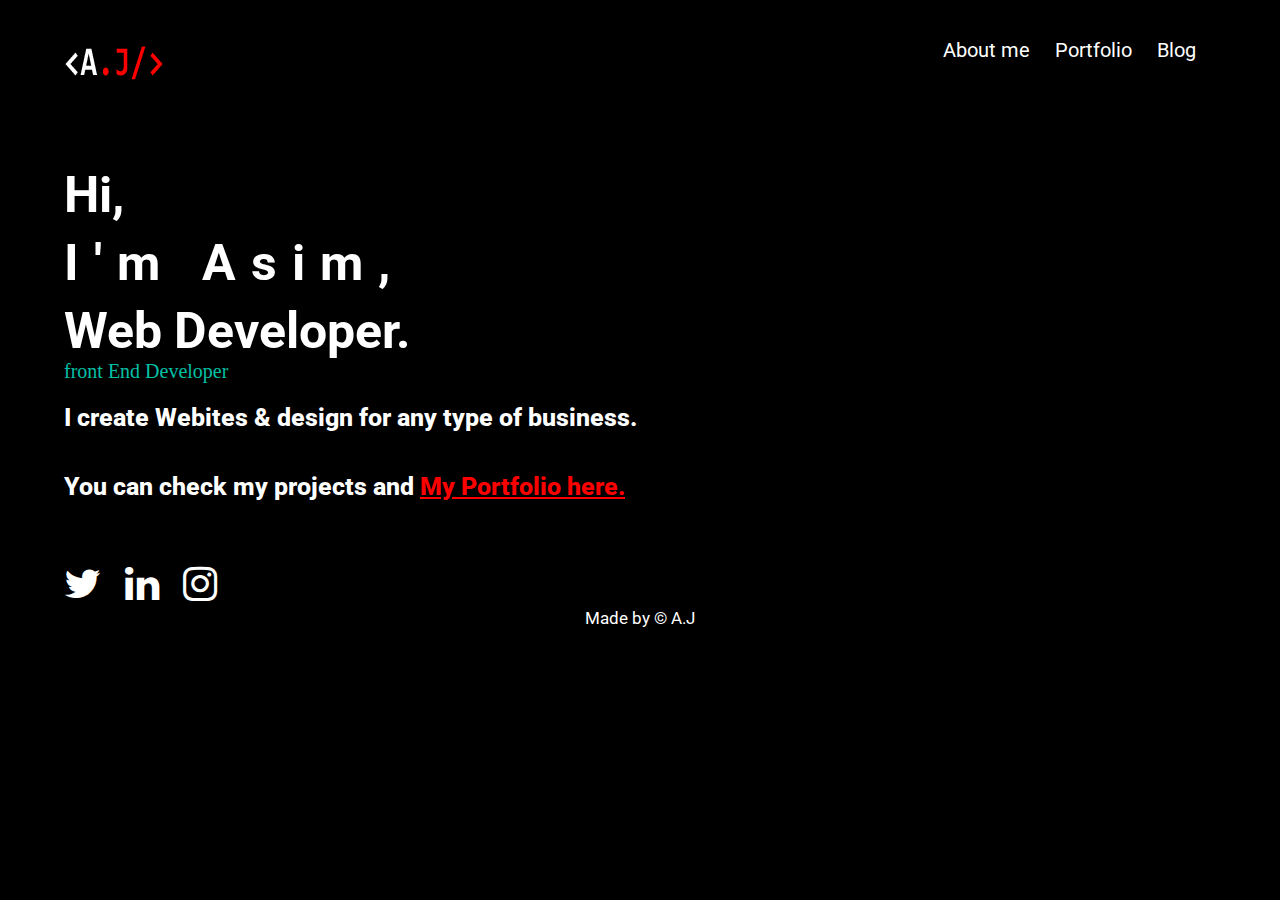
<file: index.html>
<!DOCTYPE html>
<html lang="en">
<head>
    <meta charset="UTF-8">
    <meta name="viewport" content="width=device-width, initial-scale=1.0">

    <link rel="stylesheet" href="main.css" />
    <link
      href="https://fonts.googleapis.com/css2?family=Baloo+Tammudu+2&display=swap"
      rel="stylesheet"
    />
    <link
      rel="stylesheet"
      href="https://cdnjs.cloudflare.com/ajax/libs/font-awesome/4.0.0/css/font-awesome.css"
    />
    <link
    rel="stylesheet"
    href="https://cdnjs.cloudflare.com/ajax/libs/animate.css/4.1.1/animate.min.css"
  />
    <link rel="icon" href="logo2.png" type="logo2/png">   
     <title>AJ website</title>
  </head>
  
  <body>
    <div class="body">
      <header class="navbar">
        <div class="logo animate__animated animate__pulse"><a href="main.html"><img src="logo.png" alt="logo" > </a>
          <i class="fa fa-align-justify show" id="tog"></i>
        </div>
        <nav class="link hide">
          <ul>
            <li><a href="main.html">About me</a></li>
            <li><a href="portfolio.html">Portfolio</a></li>
            <li><a href="blog.html">Blog</a></li>
          </ul>
        </nav>
        
      </header>
      <section class="sec">
        <h1 >Hi,</h1>
        <h1 class="name animate__animated animate__bounce">I'm Asim,</h1>
        <h1>Web Developer.</h1>
        <h2>front End Developer</h2>
        <div class="para">
          <p>
            I create Webites & design for any type of business.
            <p>
            You can check my projects and 
            <a href="portfolio.html"> My Portfolio here.</a></p>
          </p>
        </div>
      </section>
      <article class="social">
        <ul>
          <li><a href="https://twitter.com/asim14278008"><i class="fa fa-twitter" aria-hidden="true"></i></a></li>
          <li><a href=""><i class="fa fa-linkedin" aria-hidden="true"></i></a></li>
          <li><a href="https://www.instagram.com/a.j_dev/"><i class="fa fa-instagram" aria-hidden="true"></i></a></li>
          
        </ul>
      </article>
      <footer>Made by &copy A.J</footer>
    </div>
    
    <script src="main.js"></script>
  </body>
</html>
</file>
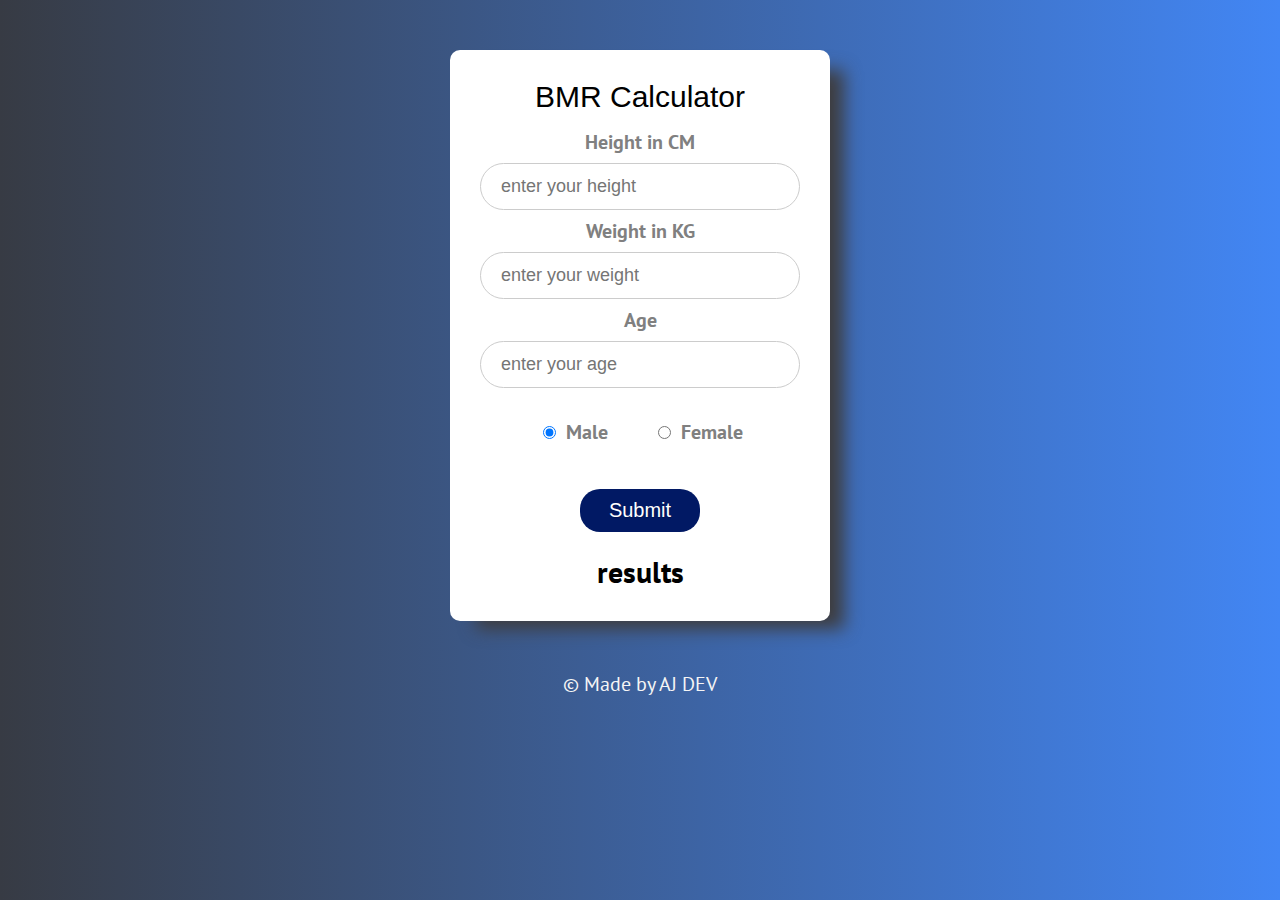
<file: bmr calculator/index.html>
<!DOCTYPE html>
<html lang="en">
  <head>
    <meta charset="UTF-8" />
    <meta name="viewport" content="width=device-width, initial-scale=1.0" />
    <title>Document</title>
    <link rel="stylesheet" href="main.css" />
    <link
      href="https://fonts.googleapis.com/css2?family=PT+Sans:ital@1&display=swap"
      rel="stylesheet"
    />
    <link
      rel="stylesheet"
      href="https://cdnjs.cloudflare.com/ajax/libs/font-awesome/4.7.0/css/font-awesome.min.css"
    />
  </head>
  <body>
    <!-- <header>
      <h1>BMR.....</h1>
    </header> -->
    <div class="container">
      <h1>BMR Calculator</h1>
      <form>
        <label>Height in CM</label>
        <input type="number" class="height" placeholder="enter your height" />
        <label>Weight in KG</label>
        <input type="number" class="weight" placeholder="enter your weight" />
        <label>Age</label>
        <input type="number" class="age" placeholder="enter your age" />
        <input type="radio" class="male" name="gender" value="male" checked />
        <label for="male">Male</label>
        <span class="break"></span>
        <input type="radio" class="female" name="gender" value="female" />
        <label for="female">Female</label>
      </form>
      <!-- <input type="submit" class="btn" /> -->
      <button class="btn">Submit</button>
      <h2>results</h2>
    </div>
    <footer>&copy Made by AJ DEV</footer>
    <script src="main.js"></script>
  </body>
</html>
</file>
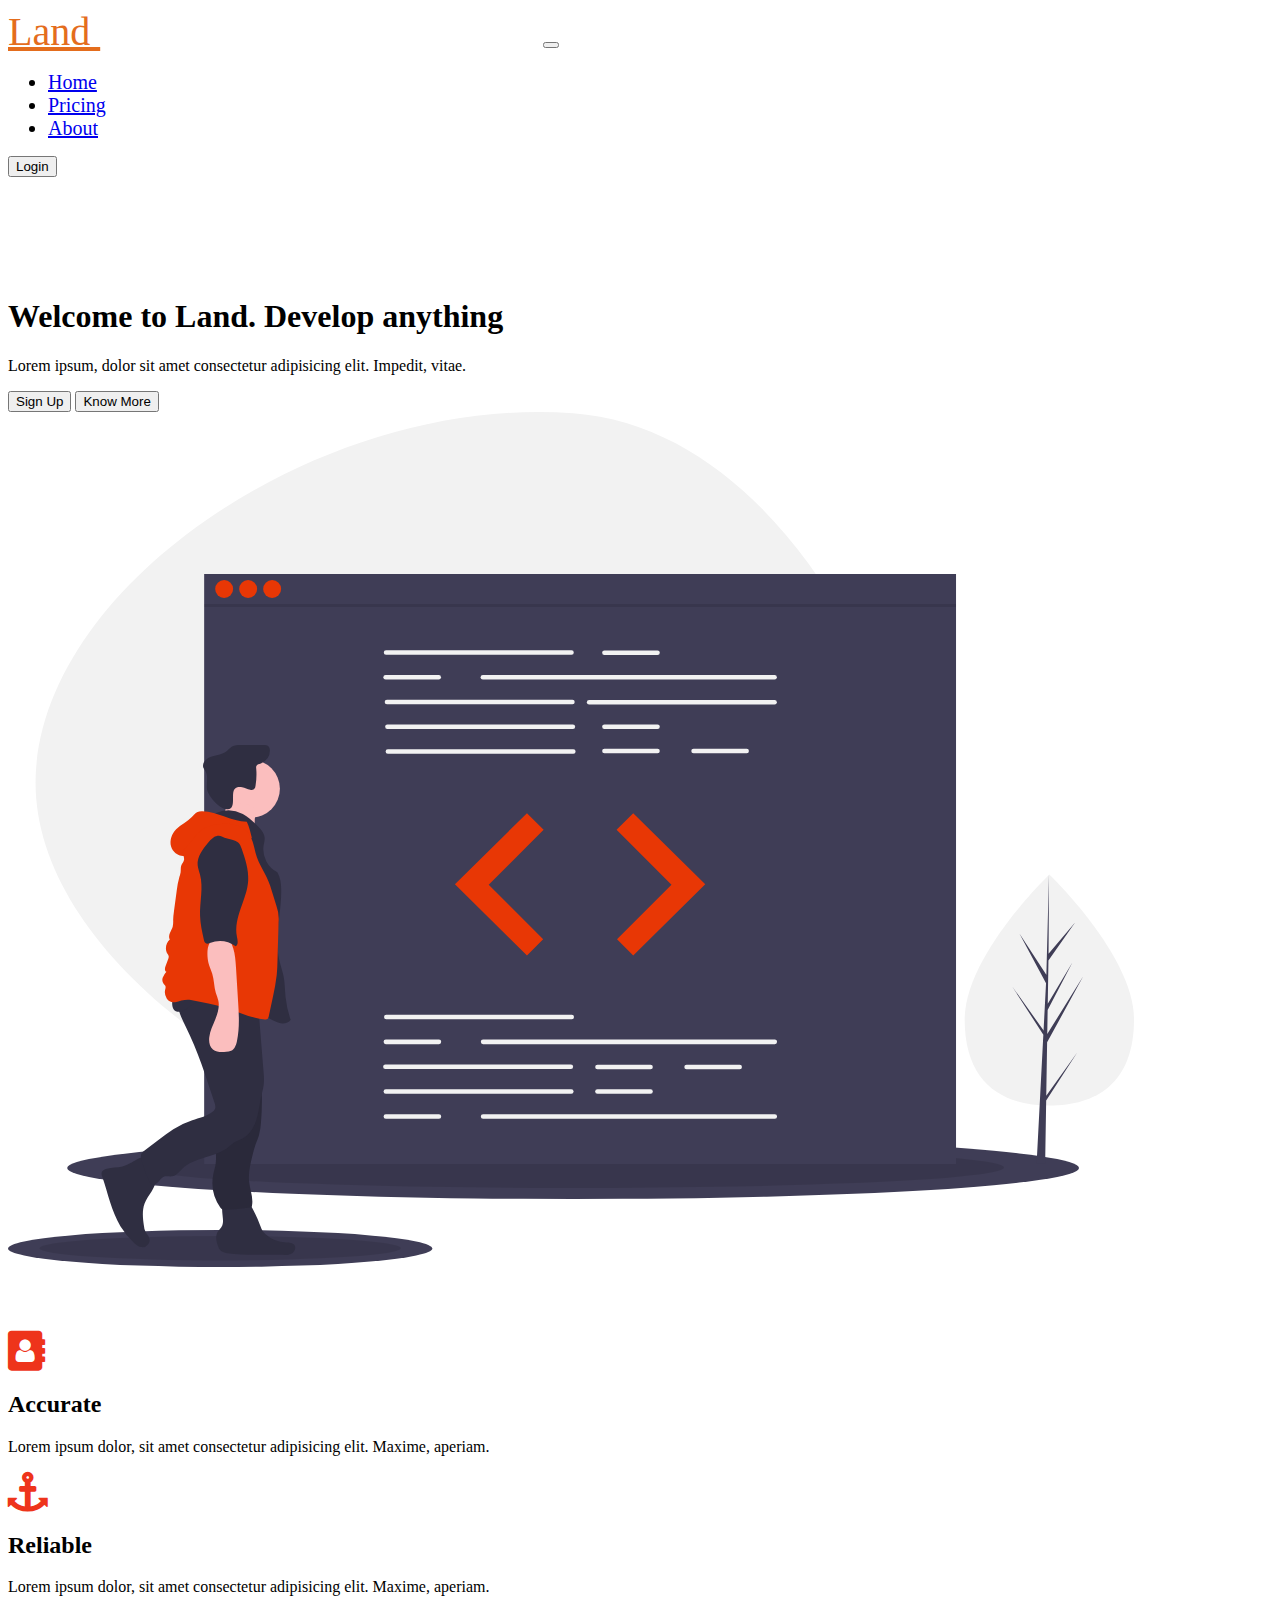
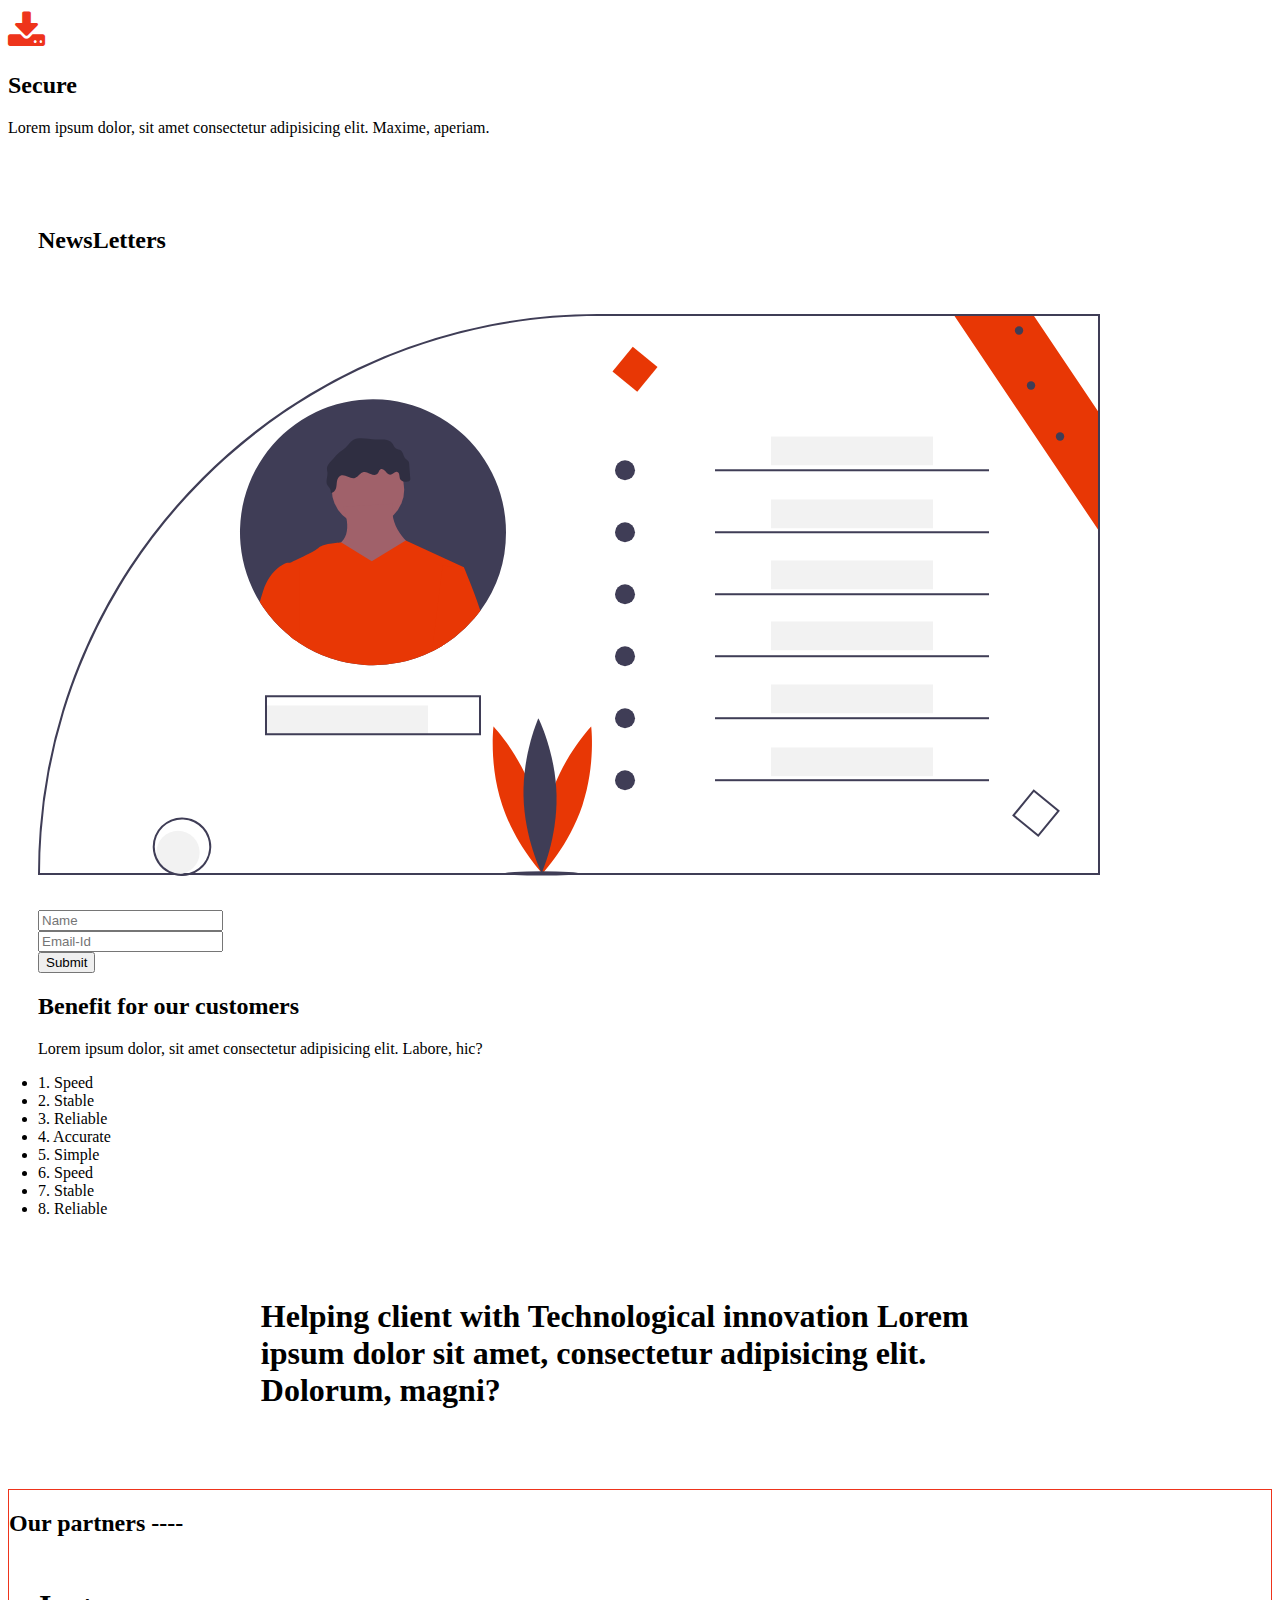
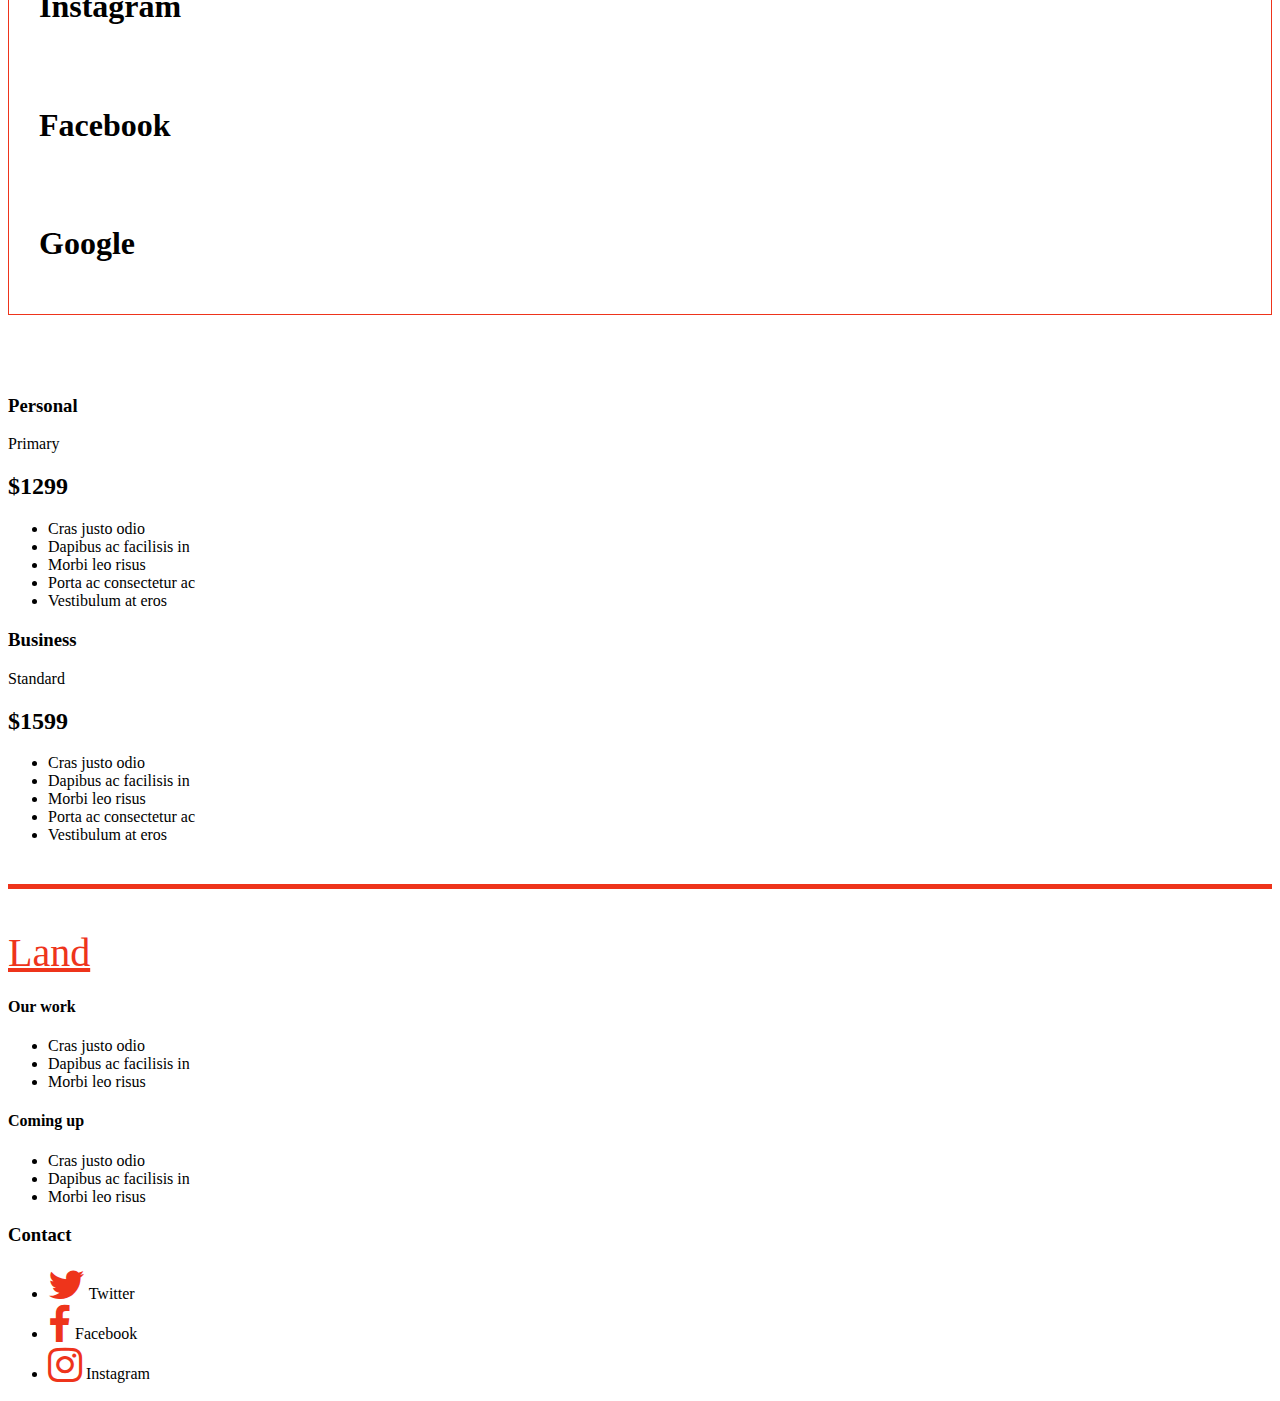
<file: client_2/index.html>
<!DOCTYPE html>
<html lang="en">
  <head>
    <!-- Required meta tags -->
    <meta charset="utf-8" />
    <meta
      name="viewport"
      content="width=device-width, initial-scale=1, shrink-to-fit=no"
    />

    <!-- Bootstrap CSS -->
    <link
      rel="stylesheet"
      href="https://cdn.jsdelivr.net/npm/bootstrap@4.5.3/dist/css/bootstrap.min.css"
      integrity="sha384-TX8t27EcRE3e/ihU7zmQxVncDAy5uIKz4rEkgIXeMed4M0jlfIDPvg6uqKI2xXr2"
      crossorigin="anonymous"
    />
    <link
      rel="stylesheet"
      href="https://stackpath.bootstrapcdn.com/font-awesome/4.7.0/css/font-awesome.min.css"
    />
    <link rel="stylesheet" href="main.css" />
    <title>Land .io</title>
  </head>
  <body>
    <div class="container">
      <!-- Nav bar -->
      <nav class="navbar navbar-expand-lg navbar-light">
        <a class="navbar-brand" href="#"> Land </a>
        <button
          class="navbar-toggler"
          type="button"
          data-toggle="collapse"
          data-target="#navbarSupportedContent"
          aria-controls="navbarSupportedContent"
          aria-expanded="false"
          aria-label="Toggle navigation"
        >
          <span class="navbar-toggler-icon"></span>
        </button>

        <div class="collapse navbar-collapse" id="navbarSupportedContent">
          <ul class="nav navbar-nav mr-auto mt-2 mt-lg-0">
            <li class="nav-item active">
              <a class="nav-link" href="#">
                Home
                <span class="sr-only"> (current) </span>
              </a>
            </li>
            <li class="nav-item">
              <a class="nav-link" href="#pricing"> Pricing </a>
            </li>
            <li class="nav-item">
              <a class="nav-link" href="#about"> About </a>
            </li>
          </ul>
          <form class="form-inline my-2 my-lg-0">
            <button class="btn btn-outline-success my-2 my-sm-0" type="submit">
              Login
            </button>
          </form>
        </div>
      </nav>
      <!-- nav end -->
      <!-- section 1 -->
      <div class="row main1">
        <div class="col-sm-12 col-lg-6">
          <h1 class="h1">Welcome to Land. Develop anything</h1>
          <p>
            Lorem ipsum, dolor sit amet consectetur adipisicing elit. Impedit,
            vitae.
          </p>
          <button class="btn btn-primary">Sign Up</button>
          <button class="btn btn-info">Know More</button>
        </div>
        <div class="col-sm-12 col-lg-6">
          <img src="main.svg" class="img-fluid" alt="Responsive image" />
        </div>
      </div>
      <!--  -->
      <!-- section 2 -->
      <div id="about">
        <div class="row">
          <div class="col-sm-12 col-lg-4">
            <i class="fa fa-address-book" aria-hidden="true"></i>
            <h2 class="h2">Accurate</h2>
            <p>
              Lorem ipsum dolor, sit amet consectetur adipisicing elit. Maxime,
              aperiam.
            </p>
          </div>
          <div class="col-sm-12 col-lg-4">
            <i class="fa fa-anchor" aria-hidden="true"></i>
            <h2 class="h2">Reliable</h2>
            <p>
              Lorem ipsum dolor, sit amet consectetur adipisicing elit. Maxime,
              aperiam.
            </p>
          </div>
          <div class="col-sm-12 col-lg-4">
            <i class="fa fa-download" aria-hidden="true"></i>
            <h2 class="h2">Secure</h2>
            <p>
              Lorem ipsum dolor, sit amet consectetur adipisicing elit. Maxime,
              aperiam.
            </p>
          </div>
        </div>

        <!--        -->
        <!-- section 3 -->
        <div class="row main2">
          <div class="col-sm-12 col-lg-6 form">
            <h2 class="h2">NewsLetters</h2>
            <img src="email.svg" alt="" class="img-fluid" />
            <form action="#">
              <div class="form-group">
                <input type="text" class="form-control" placeholder="Name" />
              </div>
              <div class="form-group">
                <input
                  type="email"
                  class="form-control"
                  placeholder="Email-Id"
                />
              </div>
              <button class="btn-danger btn-lg">Submit</button>
            </form>
          </div>
          <div class="col-sm-12 col-lg-6 space">
            <h2 class="h2">Benefit for our customers</h2>
            <p>
              Lorem ipsum dolor, sit amet consectetur adipisicing elit. Labore,
              hic?
            </p>
            <li class="list-group-item">1. Speed</li>
            <li class="list-group-item">2. Stable</li>
            <li class="list-group-item">3. Reliable</li>
            <li class="list-group-item">4. Accurate</li>
            <li class="list-group-item">5. Simple</li>
            <li class="list-group-item">6. Speed</li>
            <li class="list-group-item">7. Stable</li>
            <li class="list-group-item">8. Reliable</li>
          </div>
        </div>
      </div>
      <!--  -->
      <!-- section 4 -->
      <div class="row">
        <div class="col-sm-12 col-lg-12">
          <h1 class="blockquote text-center h1four">
            Helping client with Technological innovation Lorem ipsum dolor sit
            amet, consectetur adipisicing elit. Dolorum, magni?
          </h1>
        </div>
      </div>
      <!--  -->
      <!-- section 5 -->
      <div class="row main4">
        <div class="col-lg-12"></div>
        <h2>Our partners ----</h2>
        <div
          id="carouselExampleControls"
          class="carousel slide"
          data-ride="carousel"
        >
          <div class="carousel-inner">
            <div class="carousel-item active">
              <h1 class="h1">Instagram</h1>
            </div>
            <div class="carousel-item">
              <h1 class="h1">Facebook</h1>
            </div>
            <div class="carousel-item">
              <h1 class="h1">Google</h1>
            </div>
          </div>
          <a
            class="carousel-control-prev"
            href="#carouselExampleControls"
            role="button"
            data-slide="prev"
          >
            <span class="carousel-control-prev-icon" aria-hidden="true"></span>
            <span class="sr-only">Previous</span>
          </a>
          <a
            class="carousel-control-next"
            href="#carouselExampleControls"
            role="button"
            data-slide="next"
          >
            <span class="carousel-control-next-icon" aria-hidden="true"></span>
            <span class="sr-only">Next</span>
          </a>
        </div>
      </div>
      <!--  -->
      <!-- section 6 -->
      <div class="row text-center" id="pricing">
        <div class="col-sm-12 col-lg-6">
          <h3 class="h3">Personal</h3>
          <span class="badge badge-danger">Primary</span>
          <h2 class="h2">$1299</h2>
          <ul class="list-group list-group-flush">
            <li class="list-group-item">Cras justo odio</li>
            <li class="list-group-item">Dapibus ac facilisis in</li>
            <li class="list-group-item">Morbi leo risus</li>
            <li class="list-group-item">Porta ac consectetur ac</li>
            <li class="list-group-item">Vestibulum at eros</li>
          </ul>
        </div>
        <div class="col-sm-12 col-lg-6">
          <h3 class="h3">Business</h3>
          <span class="badge badge-danger">Standard</span>
          <h2 class="h2">$1599</h2>
          <ul class="list-group list-group-flush">
            <li class="list-group-item">Cras justo odio</li>
            <li class="list-group-item">Dapibus ac facilisis in</li>
            <li class="list-group-item">Morbi leo risus</li>
            <li class="list-group-item">Porta ac consectetur ac</li>
            <li class="list-group-item">Vestibulum at eros</li>
          </ul>
        </div>
      </div>
      <!--  -->
      <!-- section 7 -->
      <div class="row main6">
        <div class="col-sm-6 col-lg-3">
          <a class="navbar-brand" href="#"> Land </a>
        </div>
        <div class="col-sm-6 col-lg-3">
          <h4 class="h4">Our work</h4>
          <ul class="list-group list-group-flush">
            <li class="list-group-item">Cras justo odio</li>
            <li class="list-group-item">Dapibus ac facilisis in</li>
            <li class="list-group-item">Morbi leo risus</li>
          </ul>
        </div>
        <div class="col-sm-6 col-lg-3">
          <h4 class="h4">Coming up</h4>
          <ul class="list-group list-group-flush">
            <li class="list-group-item">Cras justo odio</li>
            <li class="list-group-item">Dapibus ac facilisis in</li>
            <li class="list-group-item">Morbi leo risus</li>
          </ul>
        </div>
        <div class="col-sm-6 col-lg-3">
          <h3 class="h3">Contact</h3>
          <ul class="list-group list-group-flush">
            <li class="list-group-item">
              <i class="fa fa-twitter" aria-hidden="true"></i> Twitter
            </li>
            <li class="list-group-item">
              <i class="fa fa-facebook" aria-hidden="true"></i> Facebook
            </li>
            <li class="list-group-item">
              <i class="fa fa-instagram" aria-hidden="true"></i> Instagram
            </li>
          </ul>
        </div>
      </div>
    </div>
    <!-- Option 2: jQuery, Popper.js, and Bootstrap JS -->
    <script
      src="https://code.jquery.com/jquery-3.5.1.slim.min.js"
      integrity="sha384-DfXdz2htPH0lsSSs5nCTpuj/zy4C+OGpamoFVy38MVBnE+IbbVYUew+OrCXaRkfj"
      crossorigin="anonymous"
    ></script>
    <script
      src="https://cdn.jsdelivr.net/npm/popper.js@1.16.1/dist/umd/popper.min.js"
      integrity="sha384-9/reFTGAW83EW2RDu2S0VKaIzap3H66lZH81PoYlFhbGU+6BZp6G7niu735Sk7lN"
      crossorigin="anonymous"
    ></script>
    <script
      src="https://cdn.jsdelivr.net/npm/bootstrap@4.5.3/dist/js/bootstrap.min.js"
      integrity="sha384-w1Q4orYjBQndcko6MimVbzY0tgp4pWB4lZ7lr30WKz0vr/aWKhXdBNmNb5D92v7s"
      crossorigin="anonymous"
    ></script>
  </body>
</html>
</file>
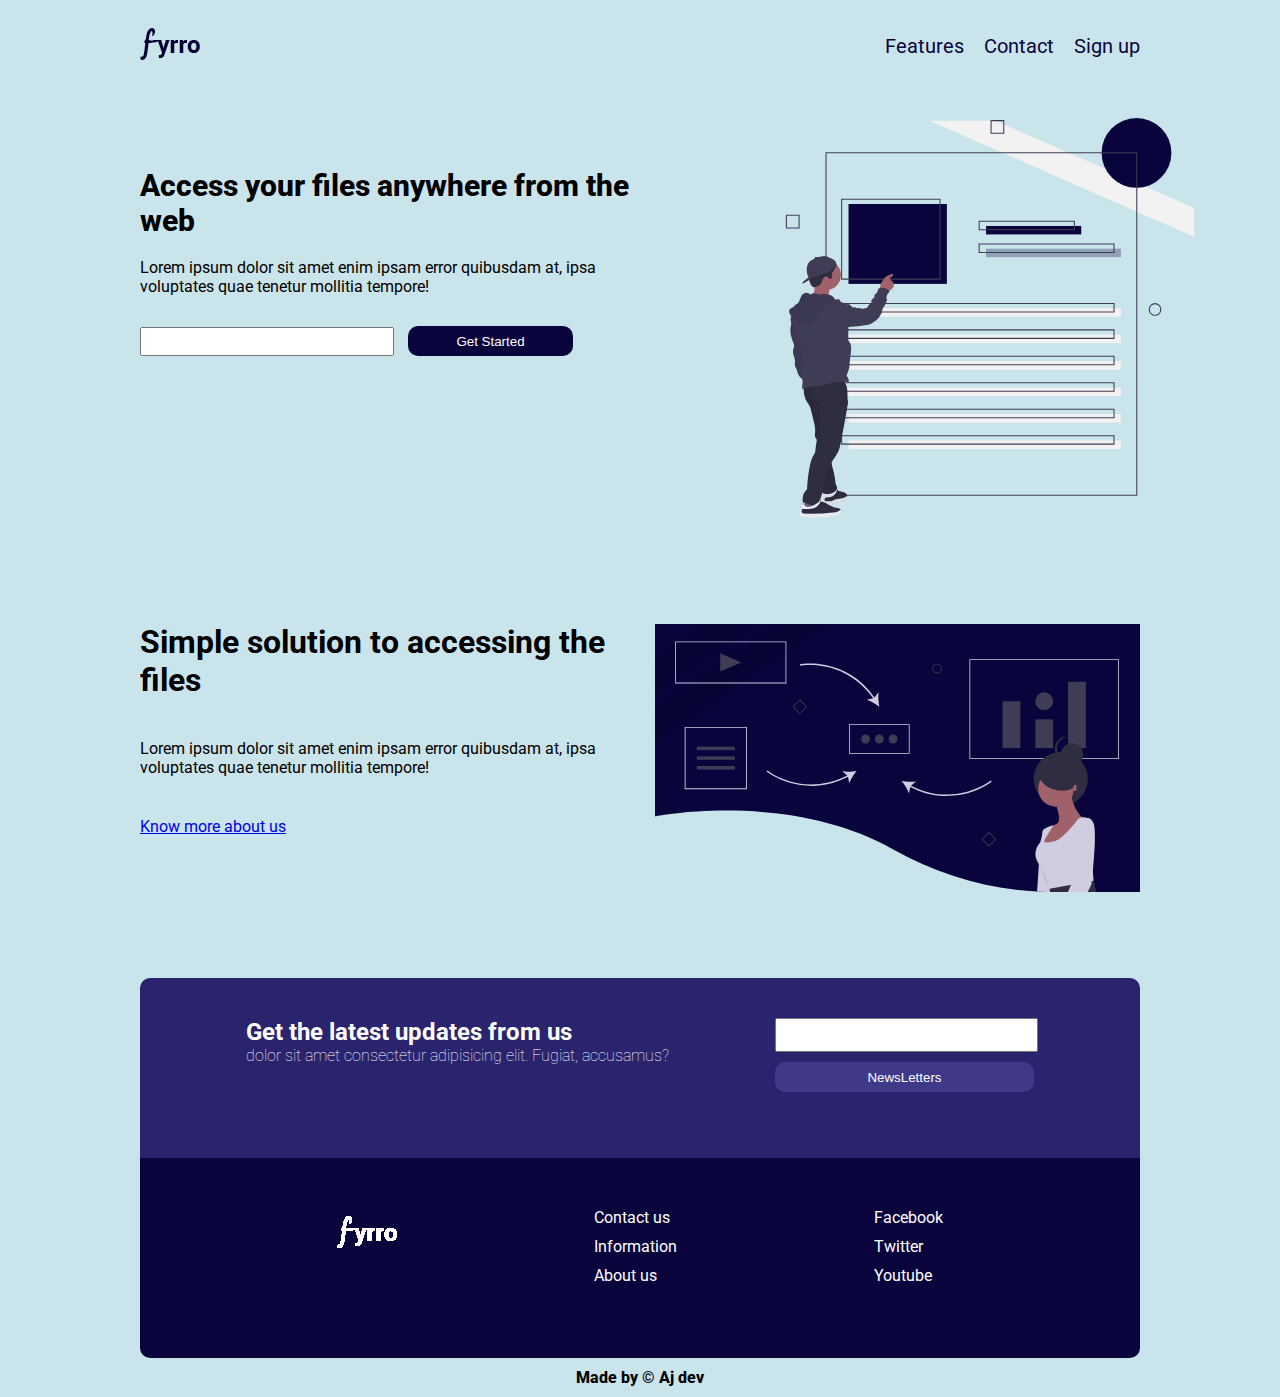
<file: css webiste/index.html>
<!DOCTYPE html>
<html lang="en">
  <head>
    <meta charset="UTF-8" />
    <meta name="viewport" content="width=device-width, initial-scale=1.0" />
    <link rel="stylesheet" href="main.css" />
    <title>Fyrro landing page</title>
  </head>
  <body>
    <div class="container">
      <!-- nav section -->
      <div class="nav">
        <img src="logo.png" alt="" />
        <ul>
          <li>Features</li>
          <li>Contact</li>
          <li>Sign up</li>
        </ul>
      </div>
      <!-- section one -->
      <div class="sectionOne">
        <section class="info1">
          <h1>Access your files anywhere from the web</h1>
          <p>
            Lorem ipsum dolor sit amet enim ipsam error quibusdam at, ipsa
            voluptates quae tenetur mollitia tempore!
          </p>
          <input type="email" name="Email" />
          <button>Get Started</button>
        </section>
        <section>
          <img src="files.svg" alt="" />
        </section>
      </div>
      <!-- section two -->
      <div class="sectionTwo">
        <section class="info2">
          <h1>Simple solution to accessing the files</h1>
          <p>
            Lorem ipsum dolor sit amet enim ipsam error quibusdam at, ipsa
            voluptates quae tenetur mollitia tempore!
          </p>
          <a href="#">Know more about us </a>
        </section>
        <section>
          <img src="menu.svg" alt="" />
        </section>
      </div>
      <!-- section three -->
      <div class="sectionThree">
        <section>
          <h2>Get the latest updates from us</h2>
          <p>dolor sit amet consectetur adipisicing elit. Fugiat, accusamus?</p>
        </section>
        <section>
          <input type="email" name="email" />
          <button>NewsLetters</button>
        </section>
      </div>
      <!-- section four -->
      <div class="sectionFour">
        <section>
          <img src="logo2.png" alt="" />
        </section>
        <section>
          <ul>
            <li>Contact us</li>
            <li>Information</li>
            <li>About us</li>
          </ul>
        </section>
        <section>
          <ul>
            <li>Facebook</li>
            <li>Twitter</li>
            <li>Youtube</li>
          </ul>
        </section>
      </div>
      <!-- footer -->
      <div class="footer">Made by &copy Aj dev</div>
    </div>
  </body>
</html>
</file>
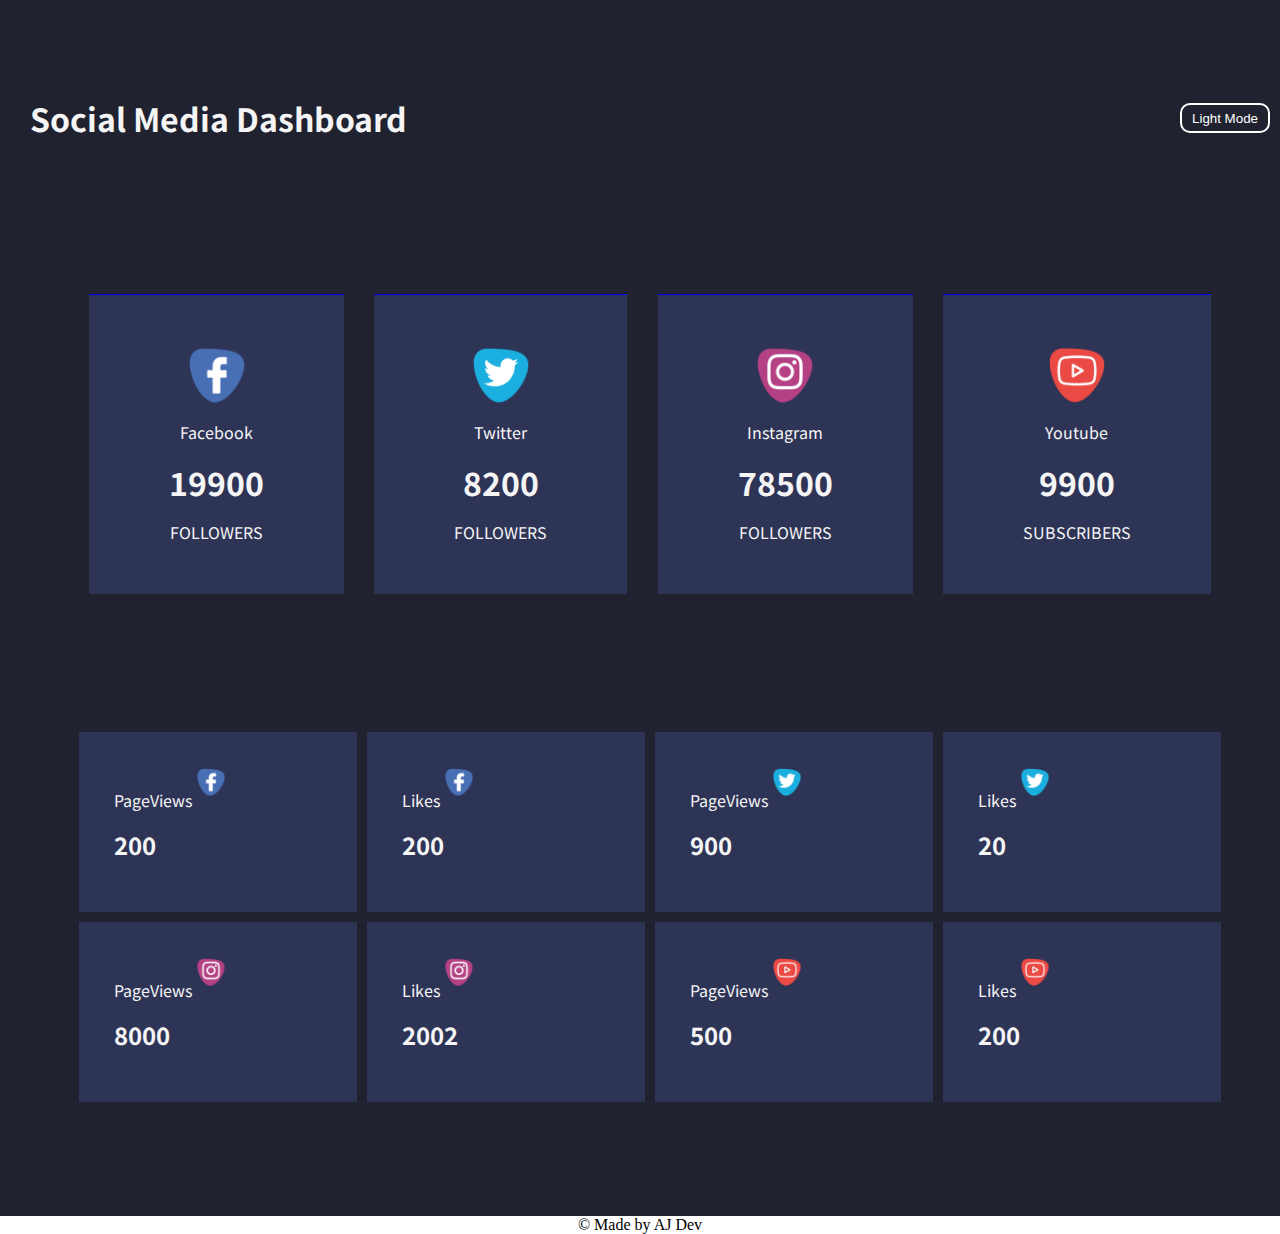
<file: dark and light theme/index.html>
<!DOCTYPE html>
<html lang="en">
  <head>
    <meta charset="UTF-8" />
    <meta name="viewport" content="width=device-width, initial-scale=1.0" />
    <title>Social media OverView</title>
    <link rel="stylesheet" href="main.css" />
  </head>
  <body>
    <div class="container">
      <div class="header">
        <header>
          <h1>Social Media Dashboard</h1>
          <button id="toggle">Light Mode</button>
        </header>
      </div>
      <!-- first section -->
      <div class="sectionOne">
        <div class="oneitem">
          <img src="facebook.png" alt="" />
          <h4>Facebook</h4>
          <h1>19900</h1>
          <p>FOLLOWERS</p>
        </div>
        <div class="oneitem">
          <img src="twitter.png" alt="" />
          <h4>Twitter</h4>
          <h1>8200</h1>
          <p>FOLLOWERS</p>
        </div>
        <div class="oneitem">
          <img src="instagram.png" alt="" />
          <h4>Instagram</h4>
          <h1>78500</h1>
          <p>FOLLOWERS</p>
        </div>
        <div class="oneitem">
          <img src="youtube.png" alt="" />
          <h4>Youtube</h4>
          <h1>9900</h1>
          <p>SUBSCRIBERS</p>
        </div>
      </div>
      <!-- section two -->
      <div class="sectionTwo">
        <div class="twoitem">
          <h4>PageViews <img src="facebook.png" alt="" /></h4>
          <h2>200</h2>
        </div>
        <div class="twoitem">
          <h4>Likes <img src="facebook.png" alt="" /></h4>
          <h2>200</h2>
        </div>
        <div class="twoitem">
          <h4>PageViews <img src="twitter.png" alt="" /></h4>
          <h2>900</h2>
        </div>
        <div class="twoitem">
          <h4>Likes <img src="twitter.png" alt="" /></h4>
          <h2>20</h2>
        </div>
        <div class="twoitem">
          <h4>PageViews <img src="instagram.png" alt="" /></h4>
          <h2>8000</h2>
        </div>
        <div class="twoitem">
          <h4>Likes <img src="instagram.png" alt="" /></h4>
          <h2>2002</h2>
        </div>
        <div class="twoitem">
          <h4>PageViews <img src="youtube.png" alt="" /></h4>
          <h2>500</h2>
        </div>
        <div class="twoitem">
          <h4>Likes <img src="youtube.png" alt="" /></h4>
          <h2>200</h2>
        </div>
      </div>
    </div>
    <footer>&copy Made by AJ Dev</footer>
    <script src="main.js"></script>
  </body>
</html>
</file>
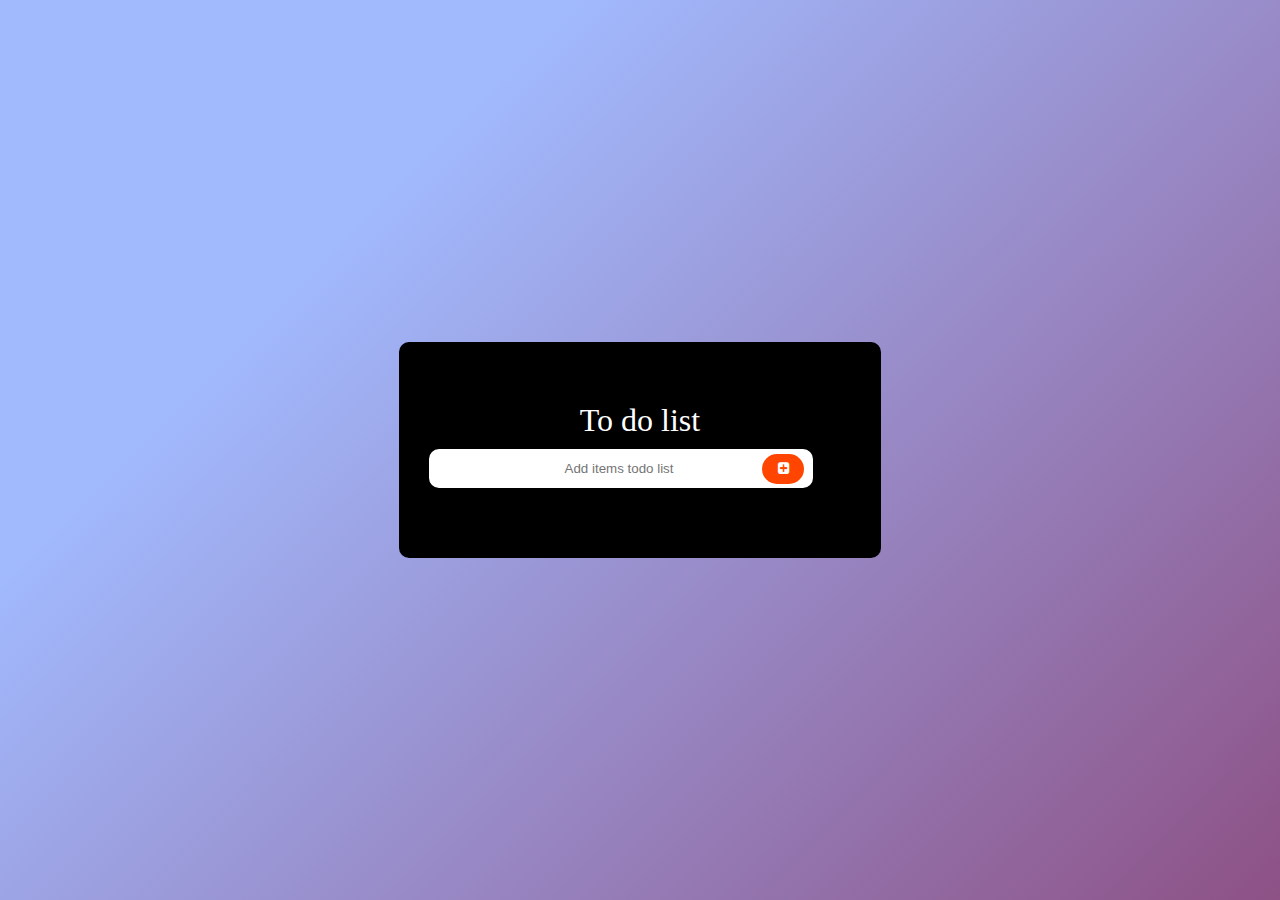
<file: new todolist/index.html>
<!DOCTYPE html>
<html lang="en">
  <head>
    <meta charset="UTF-8" />
    <meta name="viewport" content="width=device-width, initial-scale=1.0" />
    <title>Document</title>
    <link
      rel="stylesheet"
      href="https://cdnjs.cloudflare.com/ajax/libs/font-awesome/4.7.0/css/font-awesome.min.css"
    />
    <link rel="stylesheet" href="main.css" />
  </head>
  <body>
    <div class="container">
      <h1>To do list</h1>
      <div class="addSection">
        <input
          type="text"
          placeholder="Add items todo list "
          class="inputarea"
        />
        <button class="addBtn"><i class="fa fa-plus-square"></i></button>
      </div>
      <ul class="myul"></ul>
    </div>
    <script src="main.js"></script>
  </body>
</html>
</file>
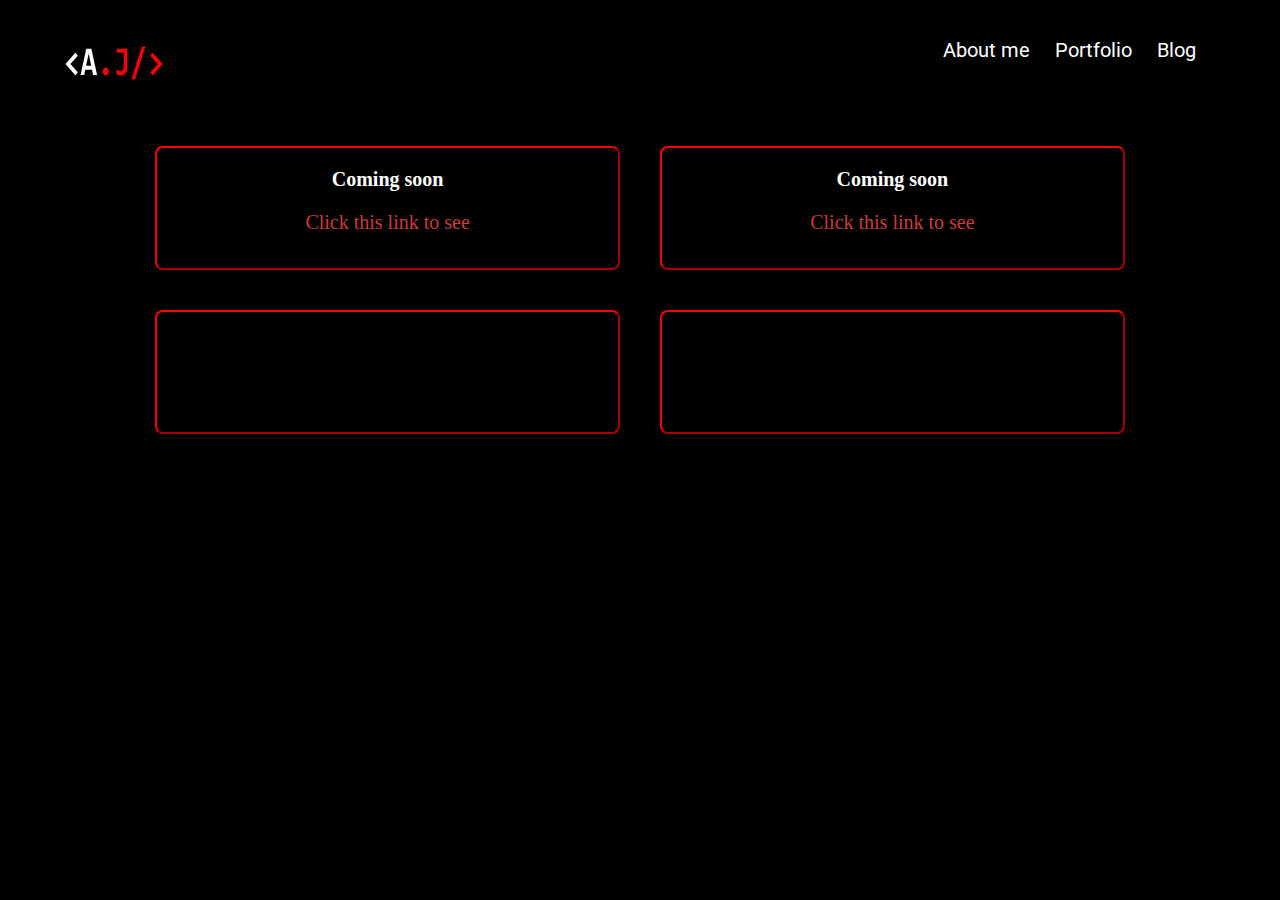
<file: blog.html>
<!DOCTYPE html>
<html lang="en">
  <head>
    <meta charset="UTF-8" />
    <meta name="viewport" content="width=device-width, initial-scale=1.0" />
    <link
      rel="stylesheet"
      href="https://cdnjs.cloudflare.com/ajax/libs/font-awesome/4.0.0/css/font-awesome.css"
    />
    <link rel="stylesheet" href="main.css" />

    <link rel="icon" href="logo2.png" type="logo2/png" />
    <title>AJ website</title>
  </head>
  <body>
    <div class="body">
      <header class="navbar">
        <div class="logo">
          <a href="main.html"><img src="logo.png" alt="logo" /> </a>
          <i class="fa fa-align-justify show" id="tog"></i>
        </div>
        <nav class="link hide">
          <ul>
            <li><a href="index.html">About me</a></li>
            <li><a href="portfolio.html">Portfolio</a></li>
            <li><a href="blog.html">Blog</a></li>
          </ul>
        </nav>
      </header>
      <div class="pmain">
        <div class="e">
          <h4>Coming soon</h4>
          <p><a href="#">Click this link to see</a></p>
        </div>
        <div class="e">
          <h4>Coming soon</h4>
          <p><a href="#">Click this link to see</a></p>
        </div>
        <div class="e"></div>
        <div class="e"></div>
      </div>
    </div>

    <script src="main.js"></script>
  </body>
</html>
</file>
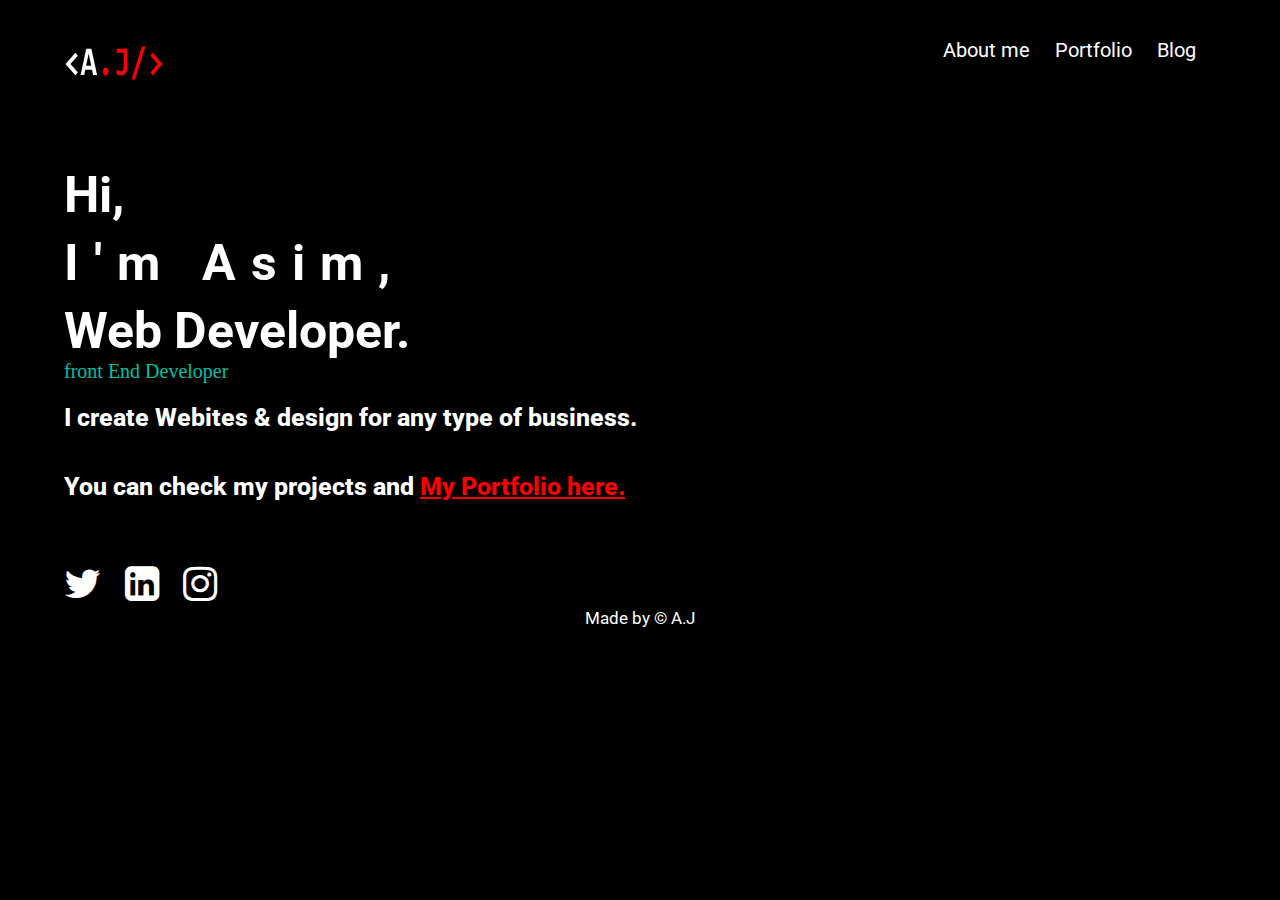
<file: main.html>
<!DOCTYPE html>
<html lang="en">
<head>
    <meta charset="UTF-8">
    <meta name="viewport" content="width=device-width, initial-scale=1.0">

    <link rel="stylesheet" href="main.css" />
    <link
      href="https://fonts.googleapis.com/css2?family=Baloo+Tammudu+2&display=swap"
      rel="stylesheet"
    />
    <link
      rel="stylesheet"
      href="https://cdnjs.cloudflare.com/ajax/libs/font-awesome/4.0.0/css/font-awesome.css"
    />
    <link
    rel="stylesheet"
    href="https://cdnjs.cloudflare.com/ajax/libs/animate.css/4.1.1/animate.min.css"
  />
    <link rel="icon" href="logo2.png" type="logo2/png">   
     <title>AJ website</title>
  </head>
  
  <body>
    <div class="body">
      <header class="navbar">
        <div class="logo animate__animated animate__pulse"><a href="main.html"><img src="logo.png" alt="logo" > </a>
          <i class="fa fa-align-justify show" id="tog"></i>
        </div>
        <nav class="link hide">
          <ul>
            <li><a href="index.html">About me</a></li>
            <li><a href="portfolio.html">Portfolio</a></li>
            <li><a href="blog.html">Blog</a></li>
          </ul>
        </nav>
        
      </header>
      <section class="sec">
        <h1 >Hi,</h1>
        <h1 class="name animate__animated animate__bounce">I'm Asim,</h1>
        <h1>Web Developer.</h1>
        <h2>front End Developer</h2>
        <div class="para">
          <p>
            I create Webites & design for any type of business.
            <p>
            You can check my projects and 
            <a href="portfolio.html"> My Portfolio here.</a></p>
          </p>
        </div>
      </section>
      <article>
        <ul>
          <li><i class="fa fa-twitter" aria-hidden="true"></i></li>
          <li><i class="fa fa-linkedin-square" aria-hidden="true"></i></li>
          <li><i class="fa fa-instagram" aria-hidden="true"></i></li>
        </ul>
      </article>
      <footer>Made by &copy A.J</footer>
    </div>
    
    <script src="main.js"></script>
  </body>
</html>
</file>
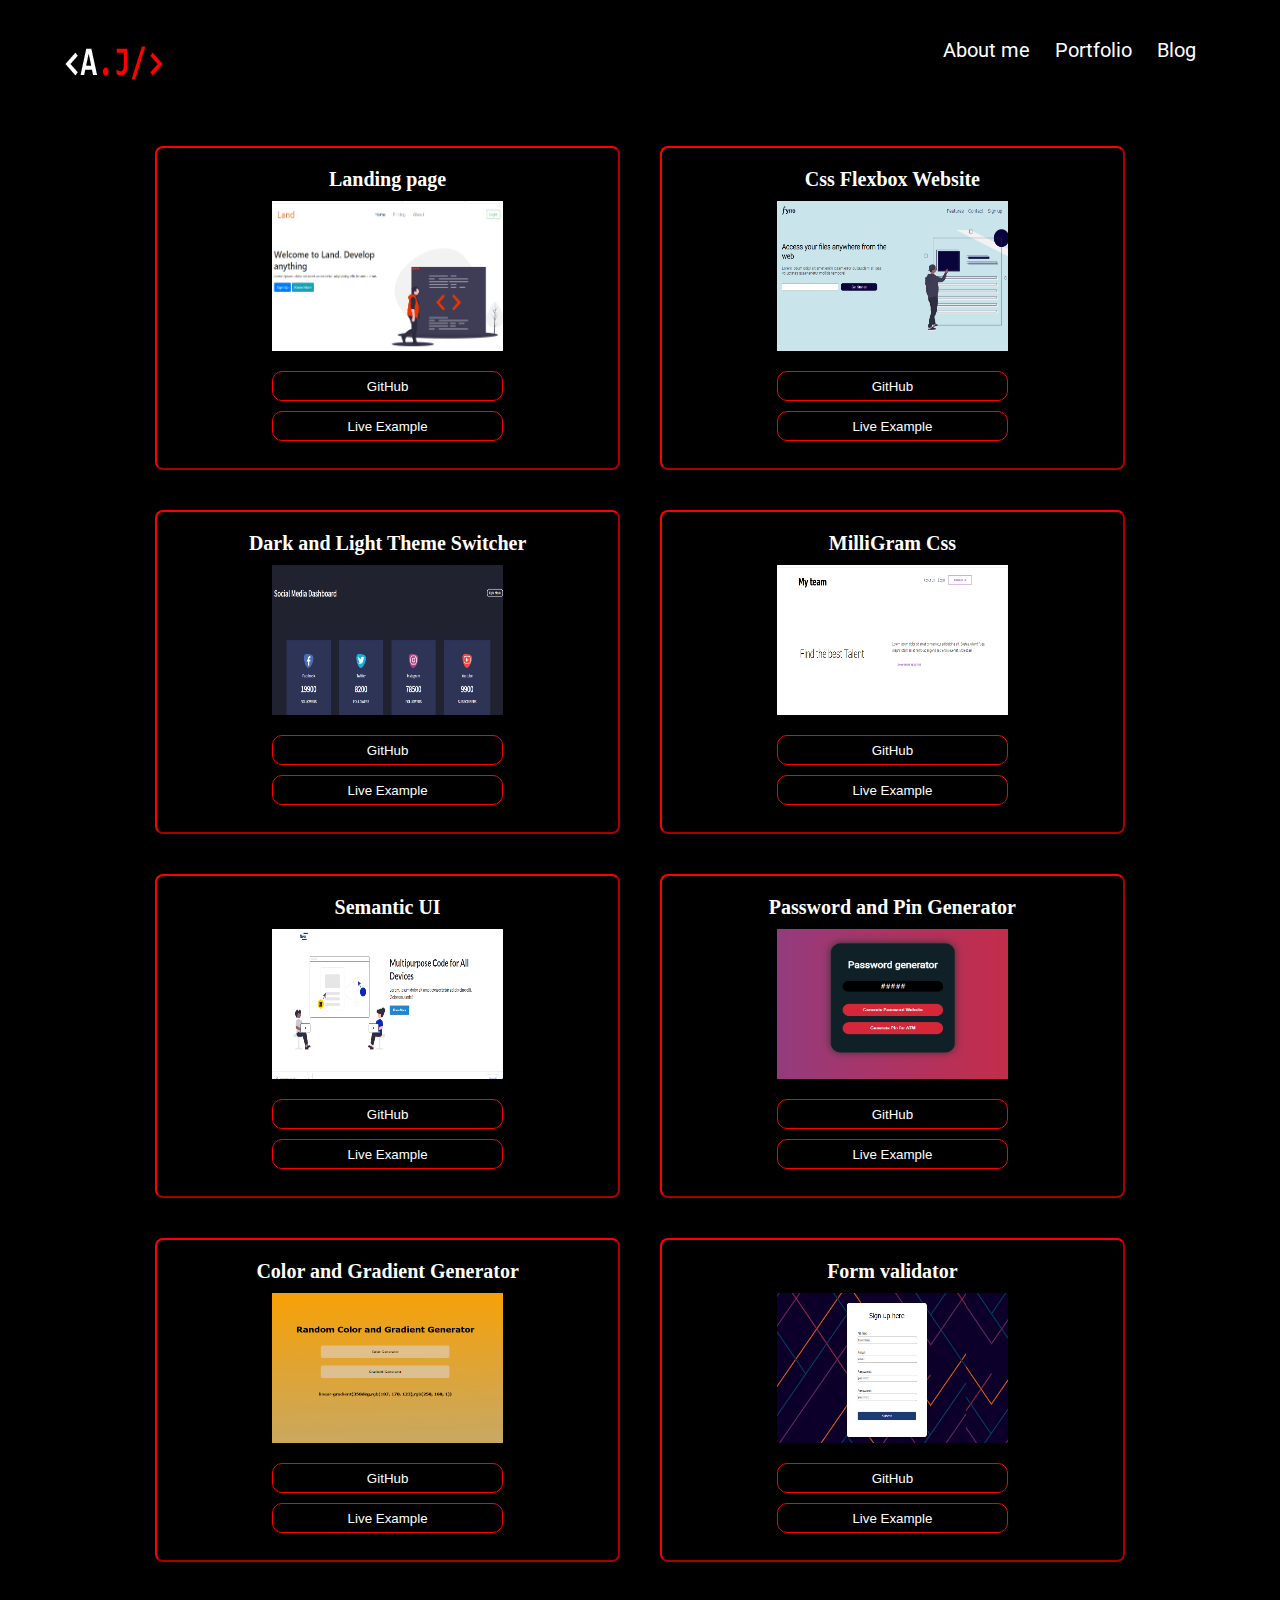
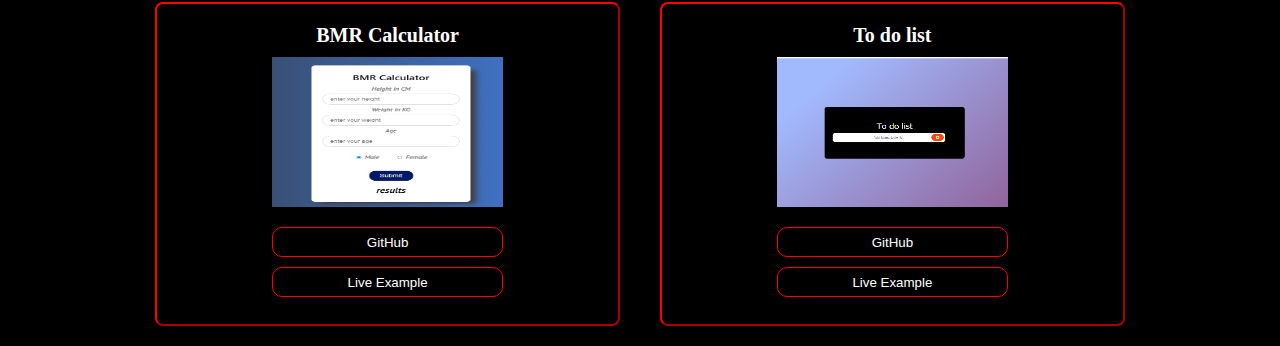
<file: portfolio.html>
<!DOCTYPE html>
<html lang="en">
  <head>
    <meta charset="UTF-8" />
    <meta name="viewport" content="width=device-width, initial-scale=1.0" />
    <link
      rel="stylesheet"
      href="https://cdnjs.cloudflare.com/ajax/libs/font-awesome/4.0.0/css/font-awesome.css"
    />
    <link rel="stylesheet" href="main.css" />
    <link rel="icon" href="logo2.png" type="logo2/png" />
    <title>AJ website</title>
  </head>
  <body>
    <div class="body">
      <header class="navbar">
        <div class="logo">
          <a href="main.html"><img src="logo.png" alt="logo" /> </a>
          <i class="fa fa-align-justify show" id="tog"></i>
        </div>
        <nav class="link hide">
          <ul>
            <li><a href="index.html">About me</a></li>
            <li><a href="portfolio.html">Portfolio</a></li>
            <li><a href="blog.html">Blog</a></li>
          </ul>
        </nav>
      </header>
      <div class="pmain">
        <div class="one">
          <h4>Landing page</h4>
          <img src="./images/landpage.png" alt="">          
          <button><a href="https://github.com/mohmmadasim07/Bootstrap-theme-webiste">GitHub</a> </button>
          <button><a href="./client_2/index.html">Live Example</a> </button>
        </div>
        <div class="one">
          <h4>Css Flexbox Website</h4>
          <img src="./images/css flexbox.png" alt="">          
          <button><a href="https://github.com/mohmmadasim07/Css-flexbox-website">GitHub</a> </button>
          <button><a href="./css webiste/index.html">Live Example</a> </button>
        </div>
        <div class="one">
          <h4>Dark and Light Theme Switcher</h4>
          <img src="./images/dark and light theme.png" alt="">          
          <button><a href="https://github.com/mohmmadasim07/dark-and-light-theme-switcher">GitHub</a> </button>
          <button><a href="./dark and light theme/index.html">Live Example</a> </button>
        </div>
        <div class="one">
          <h4>MilliGram Css</h4>
          <img src="./images/milligram css.png" alt="">          
          <button><a href="https://github.com/mohmmadasim07/milligram-css">GitHub</a> </button>
          <button><a href="./milligram css/index.html">Live Example</a> </button>
        </div>
        <div class="one">
          <h4>Semantic UI</h4>
          <img src="./images/sematic ui.png" alt="">          
          <button><a href="https://github.com/mohmmadasim07/semantic">GitHub</a> </button>
          <button><a href="./semantic ui/index.html">Live Example</a> </button>
        </div>
        <div class="one">
          <h4>Password and Pin Generator</h4>
          <img src="./images/password (1).png" alt="">          
          <button><a href="https://github.com/mohmmadasim07/random-password-and-pin-generator">GitHub</a> </button>
          <button><a href="./random password generator/main.html">Live Example</a> </button>
        </div>
        
        <div class="one">
          <h4>Color and Gradient Generator</h4>
          <img src="./images/color.png" alt="">          
          <button><a href="https://github.com/mohmmadasim07/Color-and-Gradinet-Generator">GitHub</a> </button>
          <button><a href="./change colour/main.html">Live Example</a> </button>
        </div>
        <div class="one">
          <h4>Form validator</h4>
          <img src="./images/form.png" alt="">          
          <button><a href="https://github.com/mohmmadasim07/form-validator">GitHub</a> </button>
          <button><a href="./form validator/main.html">Live Example</a> </button>
        </div>
        <div class="one">
          <h4>BMR Calculator</h4>
          <img src="./images/bmr.png" alt="">          
          <button><a href="https://github.com/mohmmadasim07/Bmr-Calculator">GitHub</a> </button>
          <button><a href="./bmr calculator/index.html">Live Example</a> </button>
        </div>
        <div class="one">
          <h4>To do list </h4>
          <img src="./images/todolist.png" alt="">          
          <button><a href="https://github.com/mohmmadasim07/todolist">GitHub</a> </button>
          <button><a href="./new todolist/index.html">Live Example</a> </button>
        </div>
    </div>

    <script src="main.js"></script>
  </body>
</html>
</file>
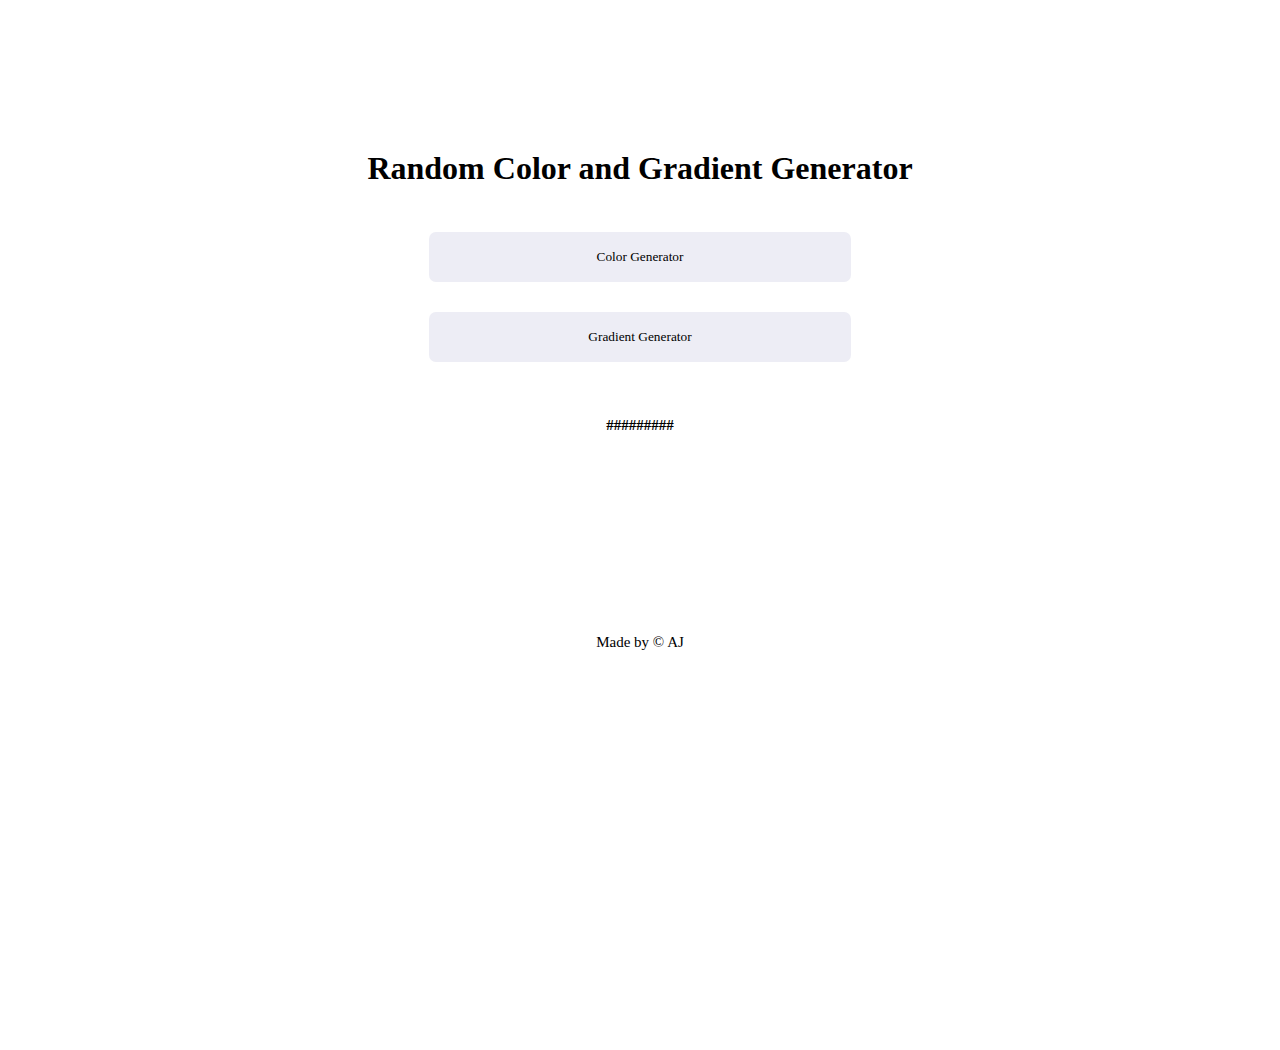
<file: change colour/main.html>
<!DOCTYPE html>
<html>
  <head>
    <link rel="stylesheet" href="main.css" />
    <title>colour changer</title>
  </head>
  <body>
    <div class="container">
      <h1>Random Color and Gradient Generator</h1>
      <button type="button" class="btn">Color Generator</button>
      <button class="newBtn">Gradient Generator</button>
      <p>#########</p>
    </div>
    <footer>Made by &copy AJ</footer>
    <script src="main.js"></script>
  </body>
</html>
</file>
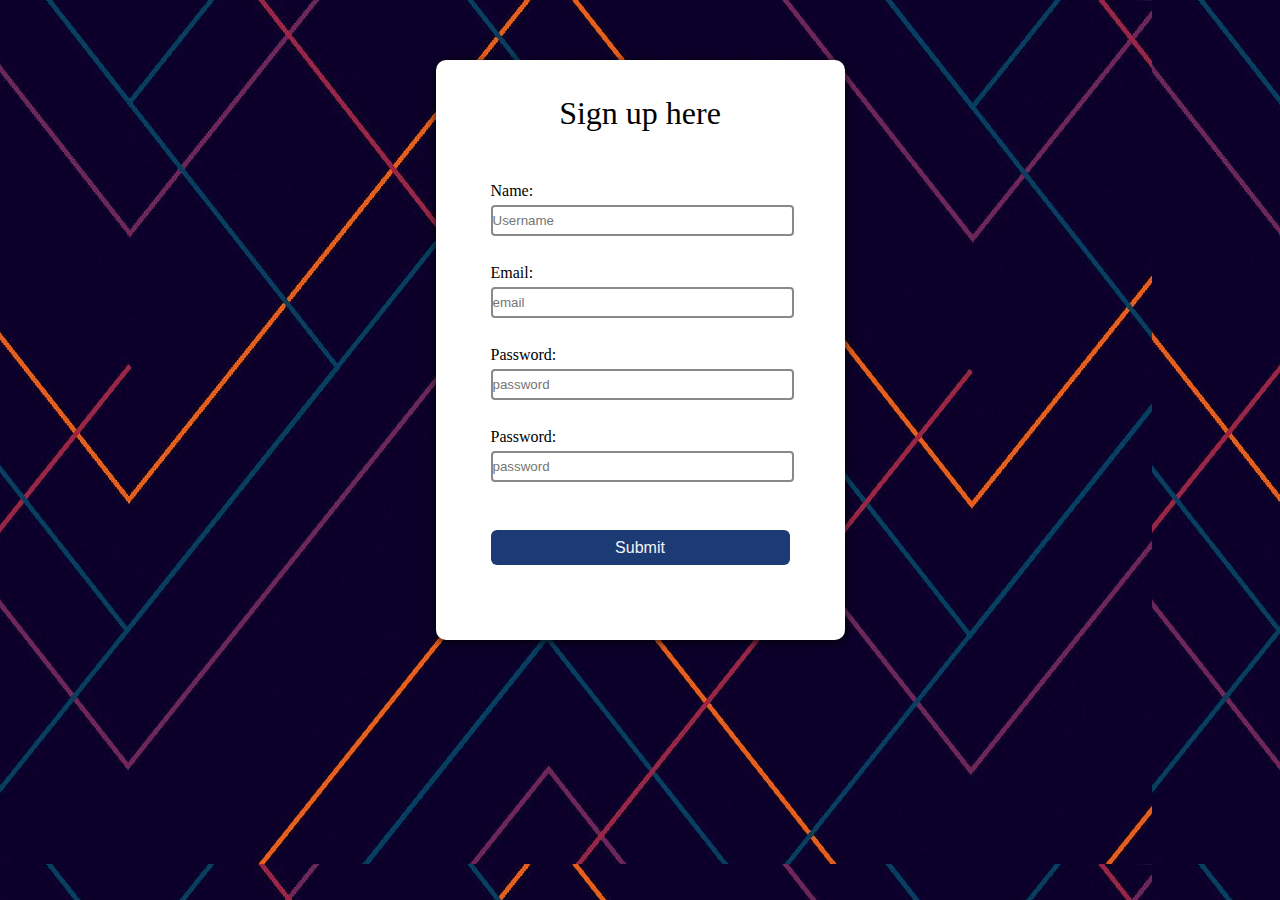
<file: form validator/main.html>
<!DOCTYPE html>
<html lang="en">
  <head>
    <meta charset="UTF-8" />
    <meta name="viewport" content="width=device-width, initial-scale=1.0" />
    <title>Form Validator</title>
    <link rel="stylesheet" href="main2.css" />
  </head>
  <body>
    <div class="container">
      <h1>Sign up here</h1>
      <form class="forms">
        <div class="form-item">
          <label>Name:</label>
          <input type="text" placeholder="Username" class="username" />
          <small class="c">Username is required</small>
        </div>
        <div class="form-item">
          <label>Email:</label>
          <input type="email" placeholder="email" class="email" />
          <small class="c">email is required</small>
        </div>
        <div class="form-item">
          <label>Password:</label>
          <input type="password" placeholder="password" class="password" />
          <small class="c">password is required</small>
        </div>
        <div class="form-item">
          <label>Password:</label>
          <input type="password" placeholder="password" class="passwordtwo" />
          <small class="check">password is required</small>
        </div>
        <button>Submit</button>
      </form>
    </div>
    <!-- <footer class="footer">@made by AJ</footer> -->
    <script src="main2.js"></script>
  </body>
</html>
</file>
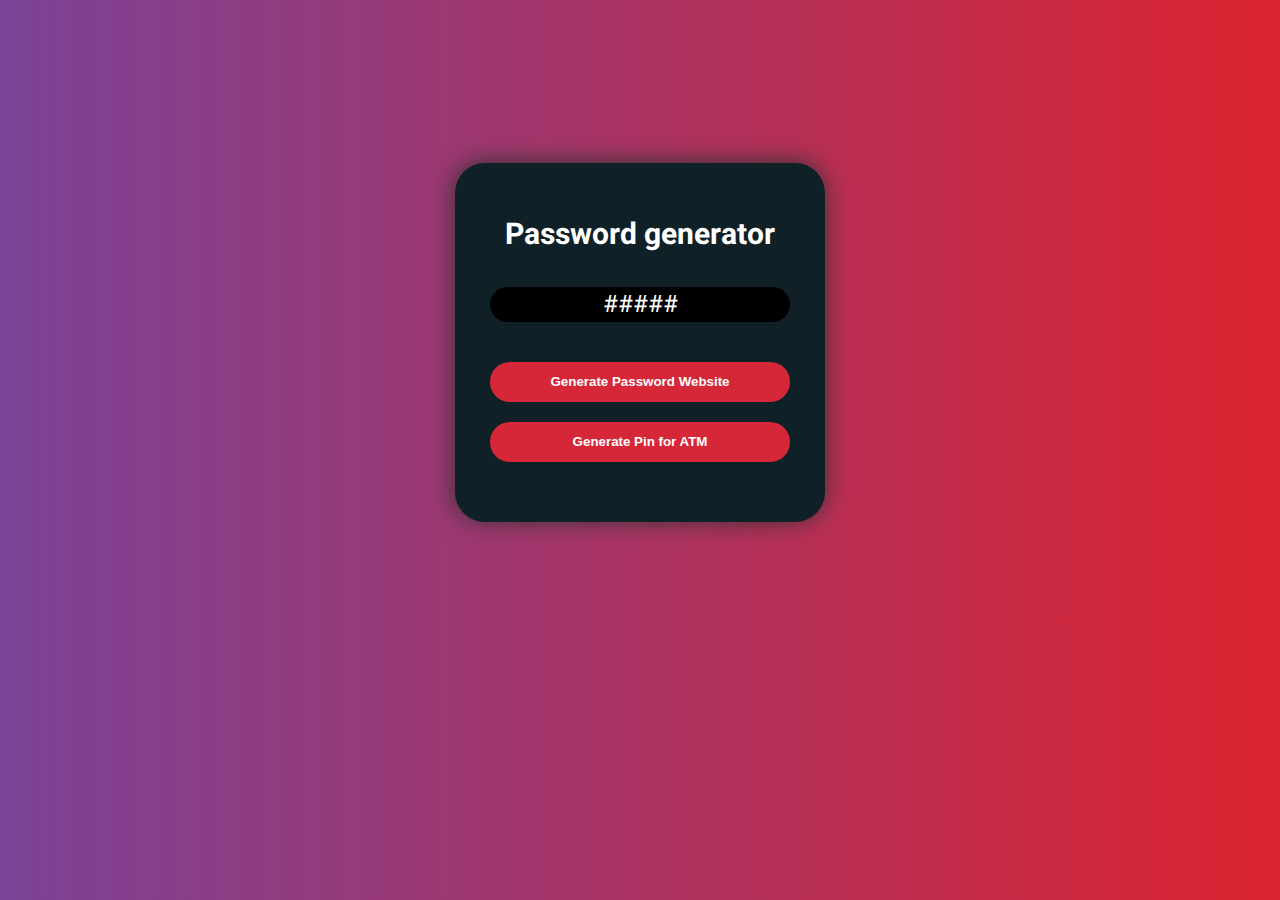
<file: random password generator/main.html>
<!DOCTYPE html>
<html lang="en">
  <head>
    <meta charset="UTF-8" />
    <meta name="viewport" content="width=device-width, initial-scale=1.0" />
    <title>Random Password and Pin generator</title>
    <link rel="stylesheet" href="main.css" />
  </head>
  <body>
    <div class="container">
      <h1>Password generator</h1>
      <h2 class="password">#####</h2>
      <button class="btn">Generate Password Website</button>
      <button class="sbtn">Generate Pin for ATM</button>
      <script src="main.js"></script>
    </div>
  </body>
</html>
</file>
<file: main.css>
@import url("https://fonts.googleapis.com/css2?family=Righteous&family=Roboto:wght@100&display=swap");
* {
  padding: 0;
  margin: 0;
}
body {
  width: 100%;
  height: 100vh;
  font-family: "Roboto";
  background-color: black;
  color: white;
  display: flex;
  flex-wrap: wrap;
}
.body {
  margin: 3% 5% 0 5%;
  width: 100%;
}
.navbar {
  display: flex;
  flex-direction: row;
  justify-content: space-between;
  font-size: 20px;
}
.link ul li {
  display: inline-block;
  margin-right: 20px;
}
.link ul li a {
  color: white;
  text-decoration: none;
}
.logo img {
  margin-top: -17px;
}
.sec {
  font-size: 25px;
  margin-top: 40px;
  font-weight: 800;
}
.name {
  margin: 10px 0 10px 0;
  letter-spacing: 0.3em;
}
h2 {
  font-size: 20px;
  font-weight: 200;
  font-family: tahoma;
  color: #00c0a6;
}
p {
  padding: 20px 0 20px 0;
}
p a {
  color: red;
}
article ul {
  width: 50%;
}

article li {
  display: inline-block;
  font-size: 40px;
  padding-right: 20px;
}
footer {
  text-align: center;
  font-size: 17px;
}
#tog {
  display: none;
  margin-top: 10px;
}
.e {
  width: 40%;
  height: 100px;
  border: 2px outset red;
  border-radius: 8px;
  margin: 20px;
  padding: 20px 0 0 0;
  text-align: center;
  color: white;
  font: 20px bold tahoma;
}
.e a {
  color: rgb(204, 58, 58);
  text-decoration: none;
}
.pmain {
  display: flex;
  width: 100%;
  justify-content: center;
  flex-wrap: wrap;
  align-items: center;
}
nav ul li a:hover {
  border-bottom: 1px solid red;
}
.one {
  width: 40%;
  height: 300px;
  border: 2px outset red;
  border-radius: 8px;
  margin: 20px;
  padding: 20px 0 0 0;
  text-align: center;
  color: white;
  font: 20px bold tahoma;
}
.one img {
  width: 50%;
  height: 50%;
  margin: 10px auto;
  display: block;
}
.one button {
  width: 50%;
  height: 30px;
  background-color: black;
  border: 1px solid red;
  outline: none;
  border-radius: 10px;
  margin-top: 10px;
}
.one a {
  color: white;
  list-style: none;
  text-decoration: none;
}
.social a {
  color: white;
}
@media only screen and (max-width: 900px) {
  #tog {
    display: block;
    float: right;
  }

  .navbar {
    display: flex;
    flex-direction: column;
    margin-bottom: 20px;
  }
  .link ul li {
    display: block;
    padding-top: 30px;
  }
  .hide {
    display: none;
  }
  article ul {
    width: 100%;
    padding-bottom: 20px;
  }
  article li {
    display: inline-block;
    font-size: 40px;
  }
  .e {
    width: 100%;
  }
  .one {
    width: 100%;
  }
}
</file>
<file: bmr calculator/main.css>
* {
  padding: 0;
  margin: 0;
}
body {
  font-family: "PT Sans", sans-serif;
  background: linear-gradient(to right, #373b44, #4286f4);

  width: 100%;
  height: 700px;
}
header h1 {
  width: 100%;
  background-color: white;
  font-size: 40px;
  font-family: Tahoma;
  padding: 10px;
  color: #182848;
}
.container {
  margin: 50px auto;
  width: 25%;
  background-color: white;
  color: grey;
  font-size: 20px;
  font-weight: 800;
  box-shadow: 20px 14px 17px -6px rgb(62, 61, 63);
  text-align: center;
  padding: 30px;
  border-radius: 10px;
}
input[type="number"],
select {
  width: 100%;
  padding: 12px 20px;
  margin: 8px 0;
  display: inline-block;
  border: 1px solid #ccc;
  border-radius: 30px;
  box-sizing: border-box;
  font-size: 18px;
  color: rgb(2, 2, 2);
}
input[type="number"]:focus {
  border: none;
}
input[type="radio"],
select {
  margin: 30px 5px;
  padding-right: 20px;
}
.break {
  padding: 20px;
}
h1 {
  color: black;
  font-family: "Segoe UI", Tahoma, Geneva, Verdana, sans-serif;
  font-weight: 500;
  font-size: 30px;
  margin-bottom: 15px;
}
.btn {
  background: rgb(1, 25, 100);
  color: white;
  font-size: 20px;
  padding: 10px;
  width: 120px;
  margin: 20px;
  border-radius: 20px;
  border: none;
  text-shadow: 0 1px 1px rgba(0, 0, 0, 0.2);
}
footer {
  text-align: center;
  color: whitesmoke;
  font-size: 20px;
}
h2 {
  color: black;
}
@media only screen and (max-width: 600px) {
  body {
    background: linear-gradient(to bottom, #373b44, #4286f4);

    height: auto;
  }
  .container {
    width: 70%;
  }
}
</file>
<file: client_2/main.css>
.navbar-brand {
  margin-right: 35%;
  font-size: 40px;
}
.navbar-light .navbar-brand {
  color: #e46d1d;
}

.nav-item {
  margin-right: 20px;
  font-size: 20px;
}
.main1 {
  padding-top: 100px;
  margin-bottom: 60px;
}

.fa {
  font-size: 40px;
  color: #ee341b;
}
.main2 {
  margin-top: 40px;
  padding: 30px 30px;
  margin-bottom: 50px;
}
.main2 img {
  width: min-content;
  margin-top: 40px;
  margin-bottom: 30px;
}

.h1four {
  padding: 0 20% 0 20%;
}
.main4 {
  align-items: center;
  justify-content: center;
  margin-top: 80px;
  margin-bottom: 80px;
}
.main4 h1 {
  width: 65%;
  padding: 30px;
}
.main4 {
  border: 1px solid #ee341b;
}
.list-group-flush > .list-group-item {
  border-width: 0;
}
.main6 {
  margin-top: 40px;
  padding-top: 40px;
  border-top: 5px solid #ee341b;
}
.main6 a {
  color: #ee341b;
}
</file>
<file: css webiste/main.css>
@import url("https://fonts.googleapis.com/css2?family=Roboto:wght@300&display=swap");

* {
  margin: 0;
  padding: 0;
}
body {
  font-family: "Roboto", sans-serif;
  margin: 10px auto;
  width: 1000px;
  height: auto;
  background-color: #cae4ec;
}
.container {
  width: 100%;
}
.nav {
  width: 100%;
  padding: 10px 0 40px 0;
}
.nav ul {
  display: flex;
  flex-direction: row;
  justify-content: flex-end;
  margin-top: -50px;
  list-style: none;
}
.nav ul li {
  margin-left: 20px;
  color: #0a043c;
  font-size: 20px;
}
.nav ul li:hover {
  font-size: larger;
  border-bottom: 1px solid blue;
}
.sectionOne {
  width: 100%;
  height: 400px;
  padding: 20px 0 20px 0;
  display: flex;
}
.sectionOne section {
  width: 50%;
}
.sectionOne img {
  padding-left: 100px;
  width: 100%;
  height: 400px;
}
.sectionOne .info1 {
  padding: 50px 0 0 0;
}
.info1 h1 {
  font-size: 30px;
  font-weight: 800;
}
.info1 p {
  margin: 20px 0 30px 0;
}
.info1 input {
  width: 50%;
  height: 25px;
}
.info1 button {
  border: none;
  outline: none;
  width: 33%;
  height: 30px;
  background-color: #0a043c;
  color: white;
  border-radius: 10px;
  margin-left: 10px;
}
.sectionTwo {
  width: 100%;
  height: 400px;
  padding: 20px 0 20px 0;
  display: flex;
  justify-content: space-between;
}
.sectionTwo section {
  width: 50%;
  display: inline;
}
.sectionTwo img {
  width: 100%;
  height: 400px;
}
.info2 {
  padding: 65px 30px 0 0;
}
.info2 p {
  margin: 40px 0;
}
.sectionThree {
  height: 100px;
  padding: 40px 0;
  display: flex;
  justify-content: space-evenly;
  align-content: space-around;
  background-color: #2a236d;
  color: white;
  font-weight: lighter;
  border-top-left-radius: 10px;
  border-top-right-radius: 10px;
}
.sectionThree input {
  width: 100%;
  height: 30px;
}
.sectionThree button {
  border: none;
  outline: none;
  width: 100%;
  height: 30px;
  background-color: #403888;
  color: white;
  border-radius: 10px;
  margin-top: 10px;
}
.sectionFour {
  height: 100px;
  padding: 50px 0;
  background-color: #0a043c;
  display: flex;
  justify-content: space-evenly;
  color: white;
  border-bottom-left-radius: 10px;
  border-bottom-right-radius: 10px;
}
.sectionFour ul li {
  list-style: none;
  padding-bottom: 10px;
}
.footer {
  text-align: center;
  margin: 10px;
  font-weight: 800;
}
@media only screen and (max-width: 600px) {
  body {
    background-color: lightblue;
    padding: 10px 20px;
    width: 100%;
  }
  .sectionOne {
    display: inline-block;
    width: auto;
    height: 300px;
  }
  .sectionOne .info1 {
    width: 100%;
  }
  .sectionOne img {
    display: none;
  }
  .sectionTwo {
    display: inline-block;
  }
  .sectionTwo .info2 {
    width: 100%;
  }
  .sectionThree {
    display: inline-block;
    padding: 60px 40px 120px 40px;
  }
  .nav ul li {
    font-size: 15px;
    font-weight: 800;
  }
}
</file>
<file: dark and light theme/main.css>
@import url("https://fonts.googleapis.com/css2?family=Noto+Sans+JP&display=swap");
* {
  margin: 0;
  padding: 0;
}

.container {
  width: 100%;
  height: auto;
  font-family: "Noto Sans JP", sans-serif;
  background-color: #20222f;
  color: whitesmoke;
  width: 100%;
  padding: 40px 10px;
}
header {
  margin: 40px 20px;
  width: auto;
  display: flex;
  justify-content: space-between;
  align-items: center;
}
#toggle {
  width: 90px;
  height: 30px;
  border: 2px solid rgb(255, 255, 255);
  border-radius: 10px;
  outline: none;
  background-color: #20222f;
  color: white;
}
img {
  width: 60px;
  height: 60px;
  margin-bottom: 10px;
}
.sectionOne {
  display: flex;
  flex-wrap: wrap;
  justify-content: space-around;
  margin: 10% 5%;
}
.oneitem {
  border-top: 1px solid blue;
  background-color: rgb(46 52 86);
  padding: 50px 80px;
  text-align: center;
  margin: 10px;
}

.sectionTwo {
  display: flex;
  max-width: auto;
  justify-content: space-around;
  margin: 5% 5%;
  flex-wrap: wrap;
}

.twoitem {
  background-color: rgb(46 52 86);
  padding: 35px;
  width: 18%;
  margin-bottom: 10px;
}
.twoitem img {
  width: 30px;
  height: 30px;
}
h4 {
  font-weight: 400;
}
h1 {
  margin: 15px 0;
}
h2 {
  margin: 15px 0;
}
footer {
  text-align: center;
}
/* making theme for dark mode */
.container2 {
  width: 100%;
  height: auto;
  font-family: tahoma;
  background-color: #fdfdff;
  color: #20222f;
  width: 100%;
  padding: 40px 10px;
}
.oneitemtwo {
  border: 2px solid #20222f;
  background-color: white;
  padding: 50px 80px;
  text-align: center;
  margin: 10px;
}
.twoitemtwo {
  background-color: white;
  border: 1.5px solid #20222f;
  color: #20222f;
  padding: 35px;
  width: 18%;
  margin-bottom: 10px;
}
/* table view */
@media (max-width: 900px) {
  .oneitem {
    width: 70%;
  }
  .twoitem {
    width: 30%;
  }
}
/* mobile view */
@media (max-width: 600px) {
  .oneitem {
    width: 80%;
  }
  .twoitem {
    width: 30%;
  }
}
</file>
<file: new todolist/main.css>
* {
  padding: 0;
  margin: 0;
}
body {
  width: 100%;
  height: 100vh;
  font: tahoma;
  display: flex;
  justify-content: center;
  align-items: center;
  font-family: tahoma;
  background-color: #8d5185;
  background-image: linear-gradient(315deg, #8d5185 0%, #a1bafe 74%);
}
.container {
  width: 33%;
  border-radius: 10px;
  height: auto;
  padding: 50px 30px;
  margin: 10% auto;
  background-color: black;
}
h1 {
  text-align: center;
  color: white;
  margin: 10px 0;
  font-weight: 200;
}
.addSection {
  width: 100%;
  margin-bottom: 20px;
  /* height: 35px;
  background-color: black; */
}
.addSection input {
  border-radius: 10px;
  border: 2px solid white;
  text-align: center;
  width: 90%;
  height: 35px;
  color: rgb(0, 0, 0);
}
.addSection button {
  border-radius: 90px;
  width: 10%;
  height: 30px;
  margin-left: -55px;
  outline: none;
  color: white;
  background-color: orangered;
  border: none;
}
ul li {
  width: 100%;
}
ul li {
  list-style: none;
  padding: 10px 0 10px 0;
  color: white;
}
ul li:hover {
  transition: ease-in 0.3s;
  font-size: 20px;
}
.deleteBtn {
  width: 80px;
  height: 30px;
  background-color: transparent;
  border-radius: 90px;
  color: white;
  border: 2px solid white;
  outline: none;
  margin-left: 30px;
}
.checked {
  text-decoration: line-through;
}
@media (max-width: 900px) {
  .container {
    width: 80%;
  }
}
</file>
<file: change colour/main.css>
* {
  margin: 0;
  padding: 0;
  font-family: tahoma;
}
body {
  width: 100%;
  height: 100vh;
  min-height: 500px;
}
.container {
  display: flex;
  flex-direction: column;
  align-items: center;
  justify-content: center;
  margin: 150px auto;
}
button {
  background-color: rgba(220, 220, 235, 0.5);
  cursor: pointer;
  border-radius: 7px;
  margin: 15px;
  height: 50px;
  width: 33%;
  transition: width 0.5s;
  border: none;
}
button:focus {
  outline: none;
}
button:hover {
  width: 35%;

  background-color: rgba(132, 132, 156, 0.5);
  transition-timing-function: ease-out;
}
p {
  margin-top: 40px;
  font-size: 15px;
  font-weight: 800;
}
h1 {
  margin-bottom: 30px;
}
footer {
  text-align: center;
  font-size: 15px;
  margin-top: 200px;
}
@media only screen and (max-width: 600px) {
  body {
    width: auto;
    max-height: auto;
  }
  .container {
    margin: 50px auto;
  }
  footer {
    margin: none;
  }
  h1 {
    text-align: center;
  }
}
</file>
<file: form validator/main2.css>
* {
  padding: 0;
  margin: 0;
}
body {
  display: flex;
  justify-content: center;
  align-items: center;
  width: 100%;
  height: 700px;
  font-family: tahoma;
  background-image: url("background.png");
}
.container {
  height: auto;
  padding: 35px 15px;
  background-image: url("background.png");

  background: white;
  border-radius: 10px;
  box-shadow: 0 2px 10px rgba(0, 0, 0, 0.8);
  position: relative;
}
.forms {
  padding: 40px;
}

label {
  display: block;
  margin-top: 10px;
  margin-bottom: 5px;
}
h1 {
  text-align: center;
  font-weight: 300;
}
.form-item input {
  width: 100%;
  height: 27px;
  border-radius: 4px;
  border: 2px solid rgb(139, 136, 136);
}

button {
  width: 100%;
  font-size: 16px;
  height: 35px;
  color: whitesmoke;
  border-radius: 6px;
  margin-top: 30px;
  background-color: rgb(28, 59, 117);
  border: none;
}
.form-item small {
  visibility: hidden;
  color: red;
}
.form-item.error small {
  visibility: visible;
}
.form-item.error input {
  border: 2px solid orangered;
}
.form-item.success input {
  border: 3px solid seagreen;
}
footer {
  width: 100%;
  position: absolute;
  top: 720px;
  left: 45%;
}
</file>
<file: random password generator/main.css>
@import url("https://fonts.googleapis.com/css2?family=Heebo&display=swap");
* {
  margin: 0;
  padding: 0;
}
body {
  display: flex;
  align-items: center;
  justify-content: center;
  flex-direction: column;
  width: 100%;
  height: 620px;
  font-family: "Heebo", sans-serif;
  background: linear-gradient(to right, #7b4397, #dc2430);
}
.container {
  width: 300px;
  margin: 15% 10px 10% 10px;
  padding: 50px 35px;
  text-align: center;
  border-radius: 30px;
  background: #0f2027;
  box-shadow: -1px -1px 25px 0px rgba(50, 50, 50, 1);
}
h1 {
  color: white;
  font-size: 30px;
}
.password {
  width: 100%;
  background-color: black;
  color: white;

  margin: 30px 0;
  border-radius: 30px;
  font-weight: 400;
}
button {
  width: 100%;
  height: 40px;
  font-weight: 700;
  margin: 10px 0;
  background: #d52738;
  border: none;
  color: white;
  border-radius: 30px;
}
button:focus {
  outline: none;
}
</file>
